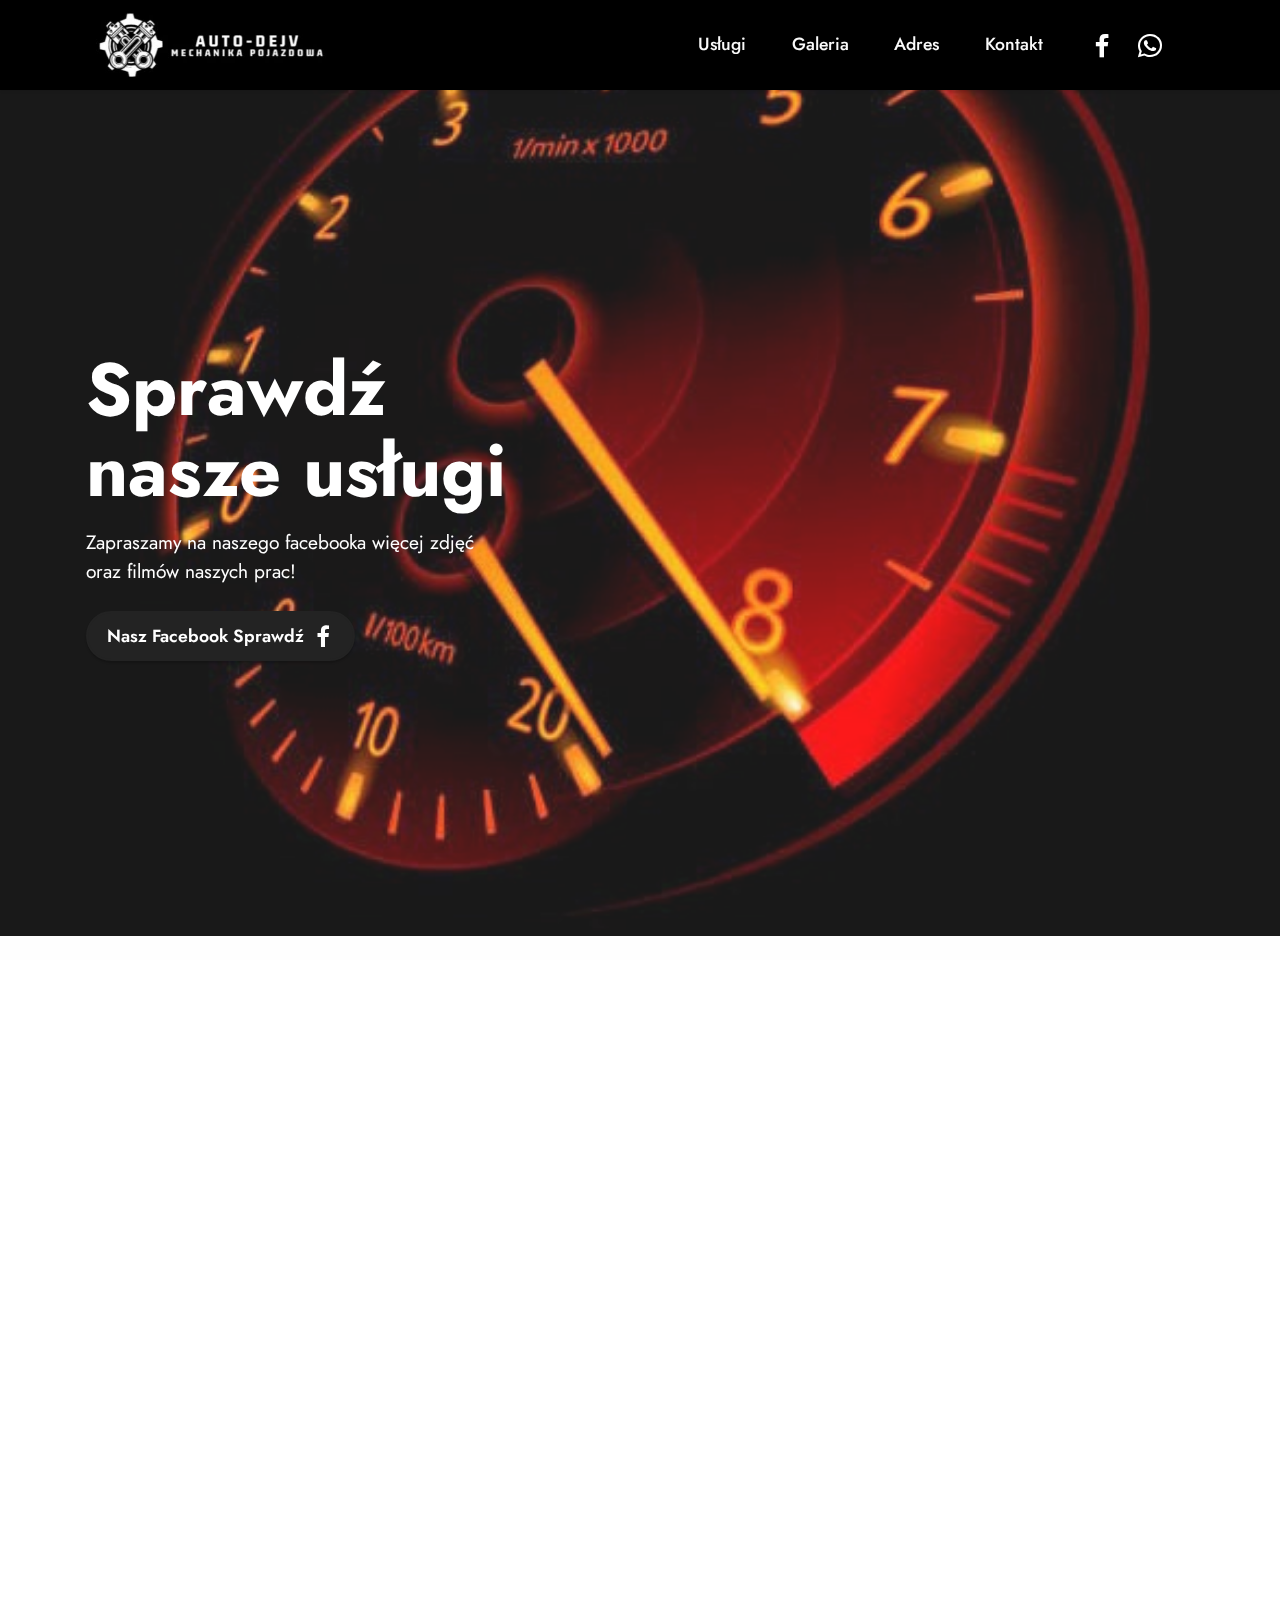
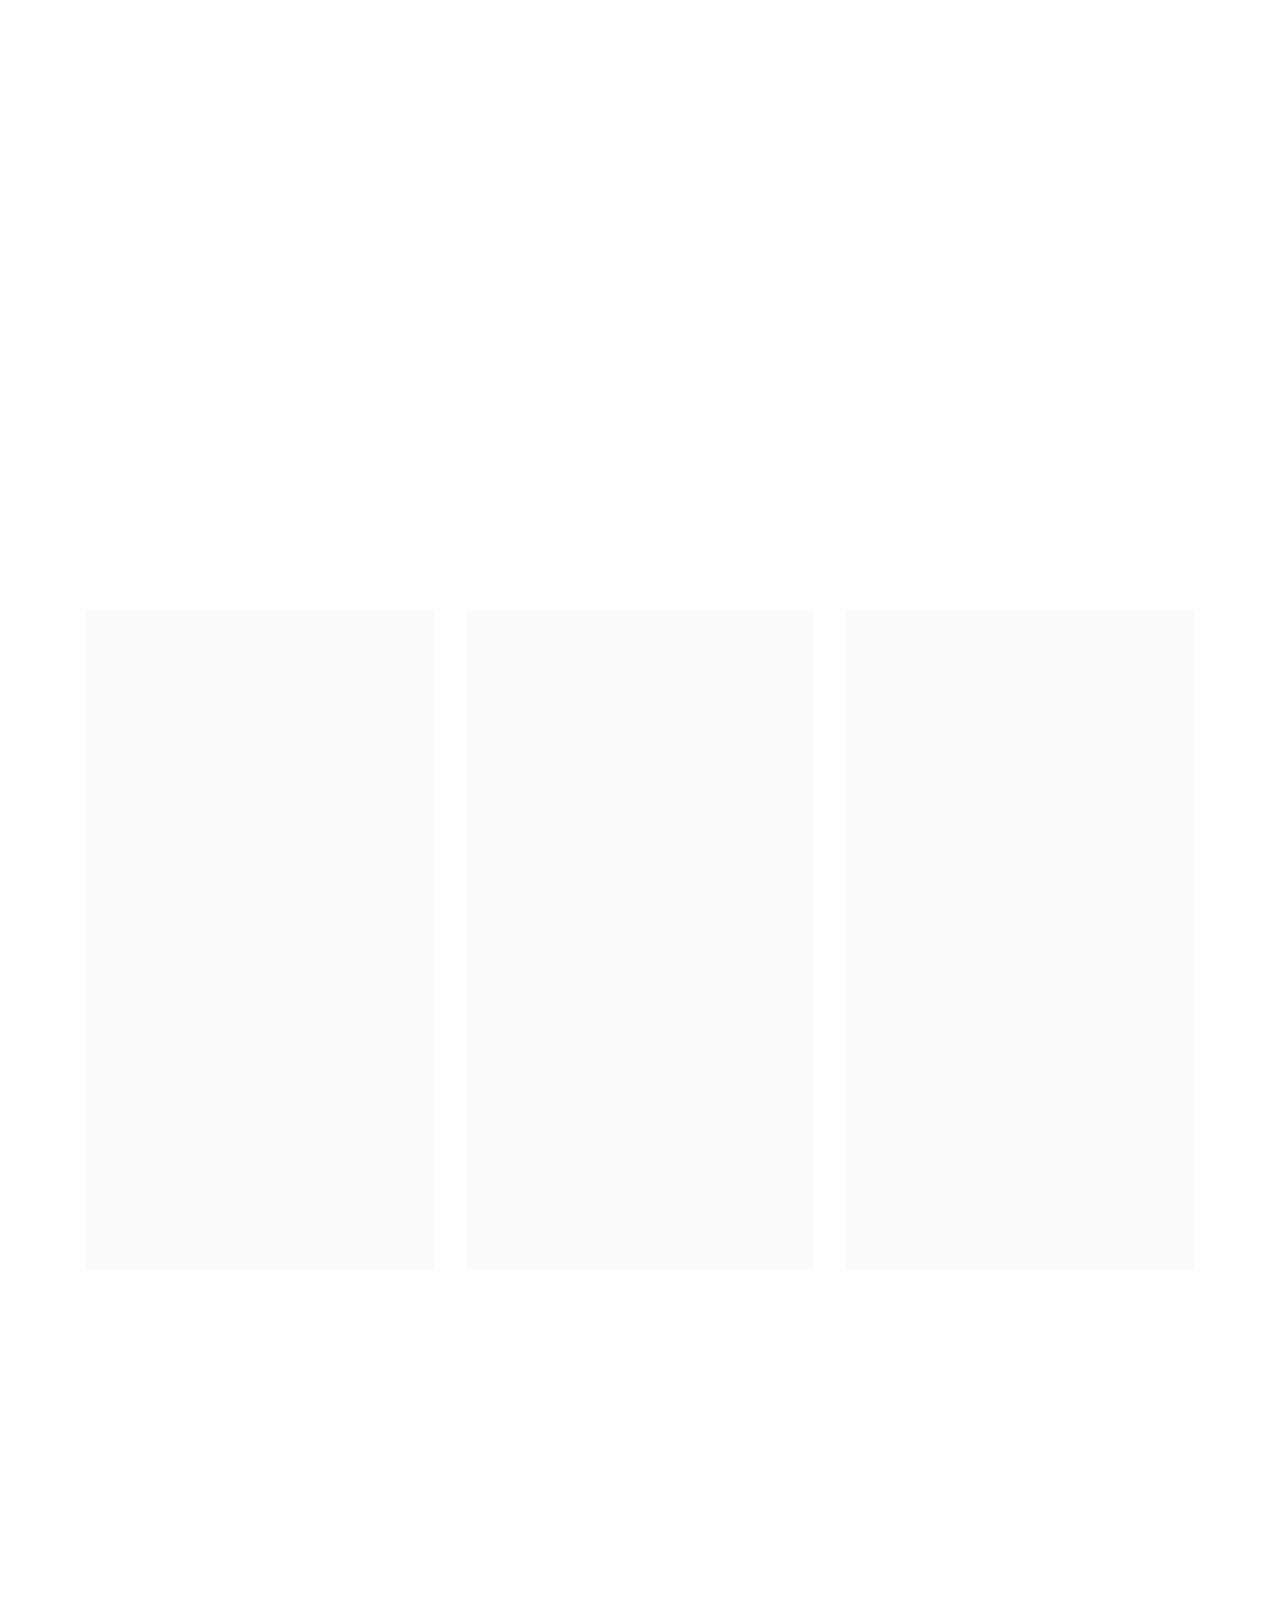
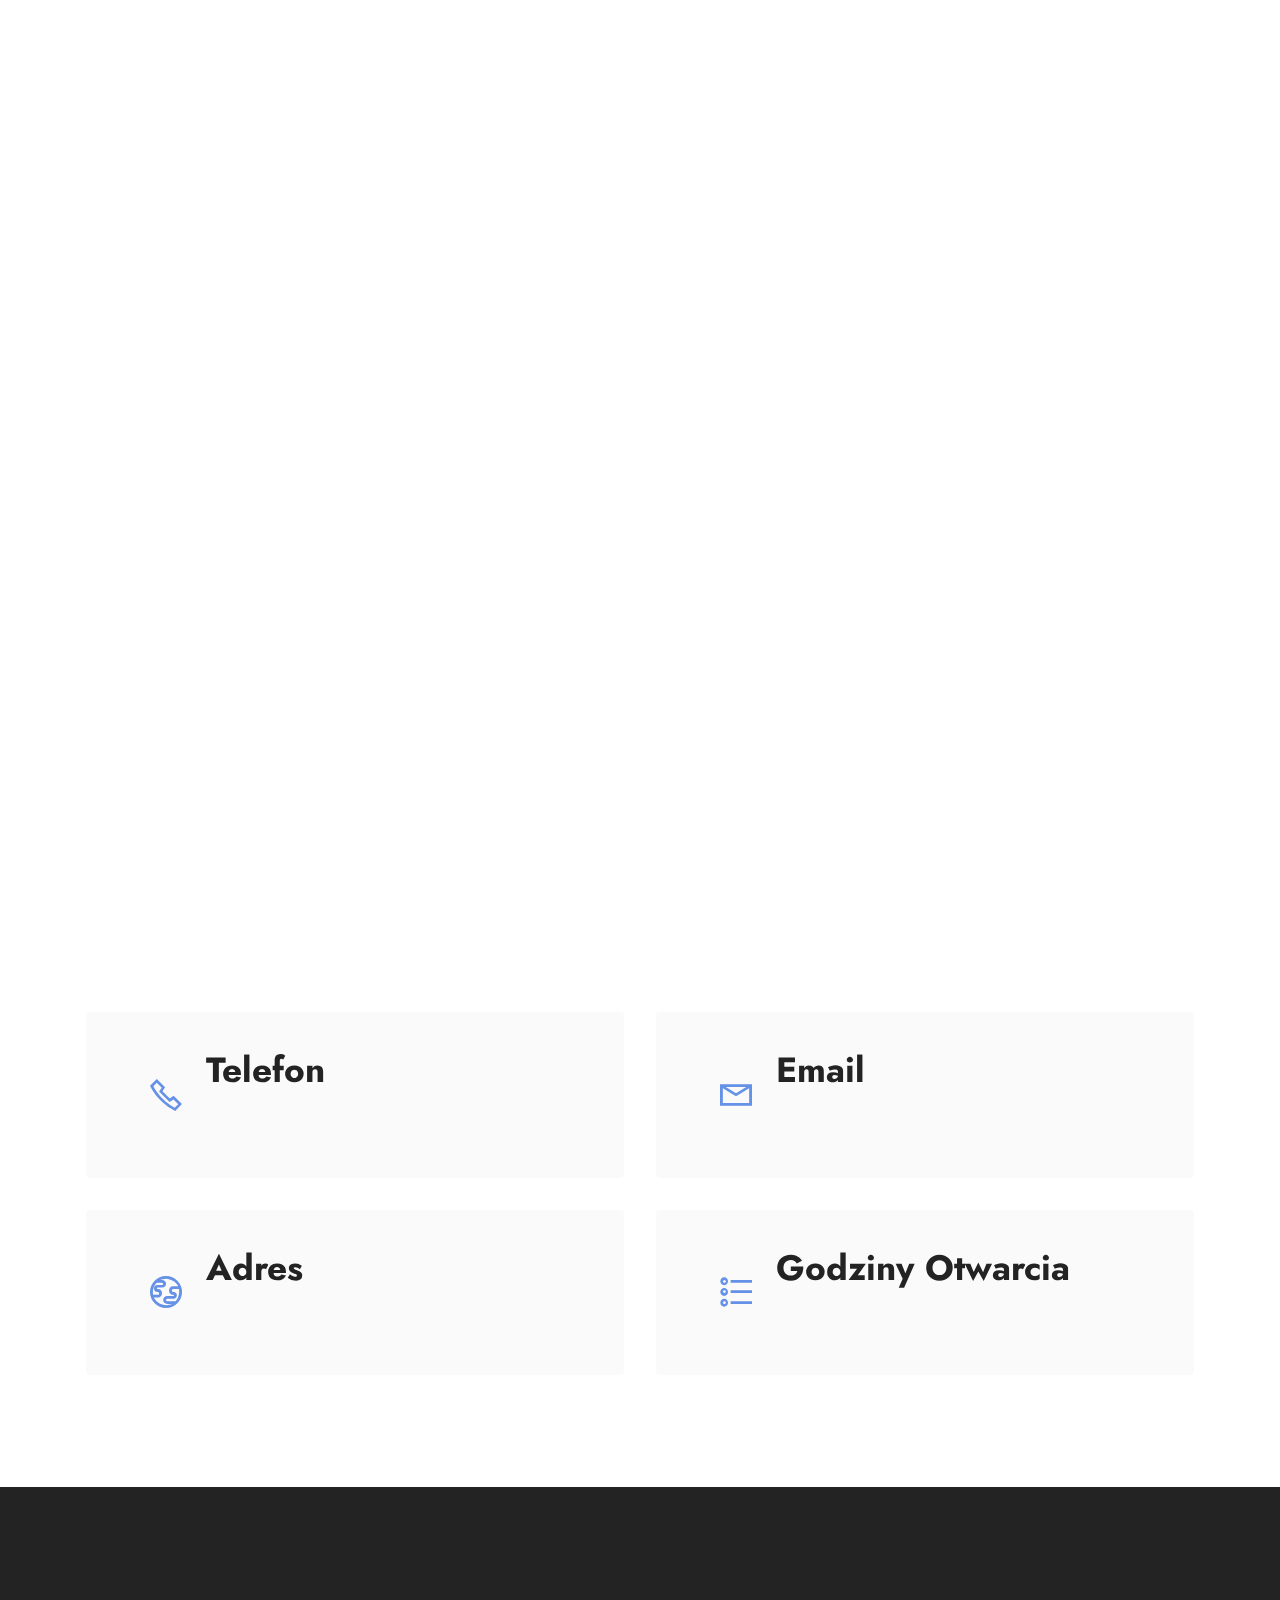
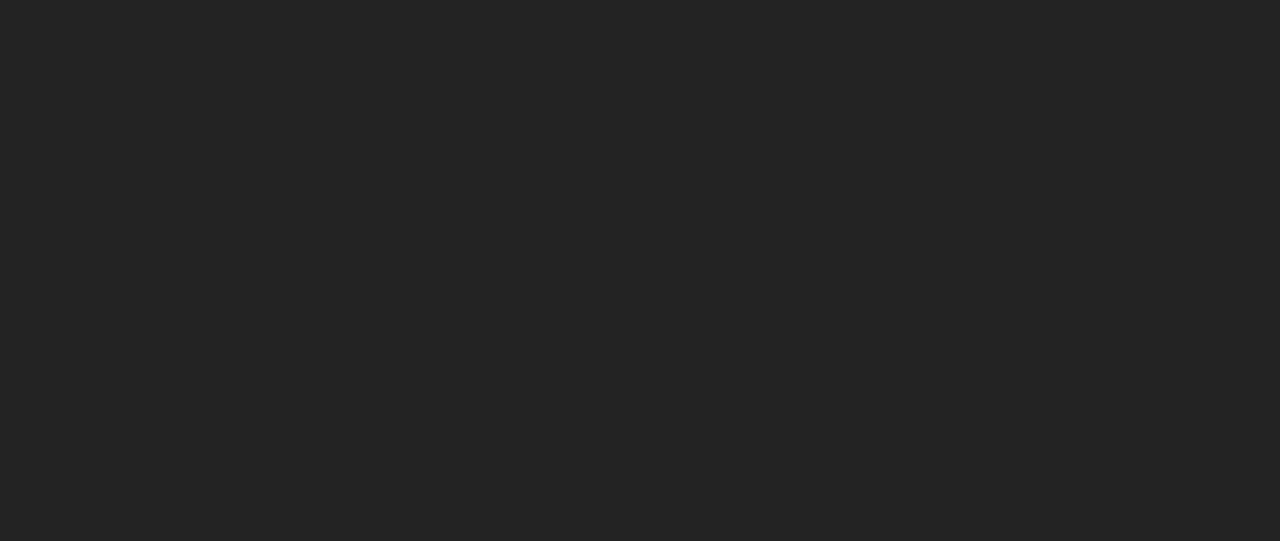
<file: index.html>
<!DOCTYPE html>
<html  >
<head>
  <!-- Site made with Mobirise Website Builder v5.7.8, https://mobirise.com -->
  <meta charset="UTF-8">
  <meta http-equiv="X-UA-Compatible" content="IE=edge">
  <meta name="generator" content="Mobirise v5.7.8, mobirise.com">
  <meta name="twitter:card" content="summary_large_image"/>
  <meta name="twitter:image:src" content="assets/images/index-meta.jpg">
  <meta property="og:image" content="assets/images/index-meta.jpg">
  <meta name="twitter:title" content="AUTO-DEJV">
  <meta name="viewport" content="width=device-width, initial-scale=1, minimum-scale=1">
  <link rel="shortcut icon" href="assets/images/logo2-113x113.png" type="image/x-icon">
  <meta name="description" content="">
  
  
  <title>AUTO-DEJV</title>
  <link rel="stylesheet" href="assets/web/assets/mobirise-icons2/mobirise2.css">
  <link rel="stylesheet" href="assets/bootstrap/css/bootstrap.min.css">
  <link rel="stylesheet" href="assets/bootstrap/css/bootstrap-grid.min.css">
  <link rel="stylesheet" href="assets/bootstrap/css/bootstrap-reboot.min.css">
  <link rel="stylesheet" href="assets/parallax/jarallax.css">
  <link rel="stylesheet" href="assets/animatecss/animate.css">
  <link rel="stylesheet" href="assets/dropdown/css/style.css">
  <link rel="stylesheet" href="assets/socicon/css/styles.css">
  <link rel="stylesheet" href="assets/theme/css/style.css">
  <link rel="preload" href="https://fonts.googleapis.com/css?family=Jost:100,200,300,400,500,600,700,800,900,100i,200i,300i,400i,500i,600i,700i,800i,900i&display=swap" as="style" onload="this.onload=null;this.rel='stylesheet'">
  <noscript><link rel="stylesheet" href="https://fonts.googleapis.com/css?family=Jost:100,200,300,400,500,600,700,800,900,100i,200i,300i,400i,500i,600i,700i,800i,900i&display=swap"></noscript>
  <link rel="preload" as="style" href="assets/mobirise/css/mbr-additional.css"><link rel="stylesheet" href="assets/mobirise/css/mbr-additional.css" type="text/css">

  
  
  
</head>
<body>
  
  <section data-bs-version="5.1" class="menu menu2 cid-tsOUuTFX2x" once="menu" id="menu2-11">
    
    <nav class="navbar navbar-dropdown navbar-fixed-top navbar-expand-lg">
        <div class="container">
            <div class="navbar-brand">
                <span class="navbar-logo">
                    <a href="home.html#top">
                        <img src="assets/images/logo1-413x114.jpg" alt="" style="height: 4.3rem;">
                    </a>
                </span>
                
            </div>
            <button class="navbar-toggler" type="button" data-toggle="collapse" data-bs-toggle="collapse" data-target="#navbarSupportedContent" data-bs-target="#navbarSupportedContent" aria-controls="navbarNavAltMarkup" aria-expanded="false" aria-label="Toggle navigation">
                <div class="hamburger">
                    <span></span>
                    <span></span>
                    <span></span>
                    <span></span>
                </div>
            </button>
            <div class="collapse navbar-collapse" id="navbarSupportedContent">
                <ul class="navbar-nav nav-dropdown nav-right" data-app-modern-menu="true"><li class="nav-item"><a class="nav-link link text-white text-primary display-4" href="home.html#features3-12">Usługi</a></li><li class="nav-item"><a class="nav-link link text-white text-primary display-4" href="Galeria.html#gallery2-1n">Galeria</a></li>
                    <li class="nav-item"><a class="nav-link link text-white text-primary display-4" href="index.html#footer6-1m">Adres</a></li>
                    <li class="nav-item"><a class="nav-link link text-white text-primary display-4" href="index.html#contacts2-q">Kontakt</a>
                    </li></ul>
                <div class="icons-menu">
                    <a class="iconfont-wrapper" href="https://www.facebook.com/search/top?q=auto-dejv%20chiptunning%20elektronika%20mechanika%20pojazdowa" target="_blank">
                        <span class="p-2 mbr-iconfont socicon-facebook socicon"></span>
                    </a>
                    <a class="iconfont-wrapper" href="https://wa.me/48604745048">
                        <span class="p-2 mbr-iconfont socicon-whatsapp socicon"></span>
                    </a>
                    
                    
                </div>
                
            </div>
        </div>
    </nav>
</section>

<section data-bs-version="5.1" class="header1 cid-tsOKmFIrLL mbr-fullscreen mbr-parallax-background" id="header1-l">

    

    
    <div class="mbr-overlay" style="opacity: 0.1; background-color: rgb(250, 250, 250);"></div>

    <div class="container">
        <div class="row">
            <div class="col-12 col-lg-5">
                <h1 class="mbr-section-title mbr-fonts-style mb-3 display-1"><strong>Sprawdź nasze usługi</strong></h1>
                
                <p class="mbr-text mbr-fonts-style display-7">Zapraszamy na naszego facebooka więcej zdjęć&nbsp;<br>oraz filmów naszych prac!&nbsp;</p>
                <div class="mbr-section-btn mt-3"><a class="btn btn-black display-4" href="https://www.facebook.com/Auto-Dejv-Chiptunning-Elektronika-Mechanika-Pojazdowa-103946692424214"><span class="socicon socicon-facebook mbr-iconfont mbr-iconfont-btn"></span>Nasz Facebook Sprawdź</a></div>
            </div>
        </div>
    </div>
</section>

<section data-bs-version="5.1" class="content4 cid-ttA6WfFe1s" id="content4-1p">
    

    
    
    <div class="container">
        <div class="row justify-content-center">
            <div class="title col-md-12 col-lg-10">
                <h3 class="mbr-section-title mbr-fonts-style align-center mb-4 display-2">
                    <strong>Aktualności</strong></h3>
                <h4 class="mbr-section-subtitle align-center mbr-fonts-style mb-4 display-5">Drodzy klienci zapraszamy was na zwiększenie mocy oraz pomiar mocy na hamowni stacjonarnej.
<div>&nbsp;Oferujemy także usługę Ekotuningu polegającą na zmniejszeniu spalania. Możemy zmniejszyć dawkowanie mocznika adblue, wyłączenia sond NOX. Oferujemy usługę w samochodach osobowych, ciężarowych, busach, maszynach rolniczych.
</div><div>Zajmujemy się też obsługą DPF, EGR, naprawą sterowników, liczników, skorygowaniem licznika po wymianie, sterownikami AirBag, kody do radia, wyciągniecie pinu pojazdu, dopisywanie komponentów, kodowanie oraz polskie menu w samochodach bmw, diagnostyka komputerową, elektronika pojazdowa. 
</div><div>Masz pytania skontaktuj sie z nami!
</div><div><br></div></h4>
                
            </div>
        </div>
    </div>
</section>

<section data-bs-version="5.1" class="features3 cid-tsP1mXvmS0" id="features3-12">
    
    
    <div class="container">
        <div class="mbr-section-head">
            <h4 class="mbr-section-title mbr-fonts-style align-center mb-0 display-2"><strong>Usługi</strong></h4>
            <h5 class="mbr-section-subtitle mbr-fonts-style align-center mb-0 mt-2 display-5"></h5>
        </div>
        <div class="row mt-4">
            <div class="item features-image сol-12 col-md-6 col-lg-4 active">
                <div class="item-wrapper">
                    <div class="item-img">
                        <img src="assets/images/attachment-117114454-500x437.png" alt="Mobirise Website Builder" data-slide-to="0" data-bs-slide-to="0">
                    </div>
                    <div class="item-content">
                        <h5 class="item-title mbr-fonts-style display-7"><strong>CHIP TUNNING</strong></h5>
                        
                        <p class="mbr-text mbr-fonts-style mt-3 display-7">Zwiekszanie mocy:<br>-Osobowe&nbsp;<br>-Bus&nbsp;<br>-Ciężarowe<br>Obsługa DPF/FAP/EGR/SCR<br>Pomiar mocy na hamowni<br>Wyłaczenie błędów DTC<br>Klonowanie sterowników</p>
                    </div>
                    
                </div>
            </div><div class="item features-image сol-12 col-md-6 col-lg-4">
                <div class="item-wrapper">
                    <div class="item-img">
                        <img src="assets/images/kompdiagnostyka-499x434.png" alt="Mobirise Website Builder" data-slide-to="1" data-bs-slide-to="1">
                    </div>
                    <div class="item-content">
                        <h5 class="item-title mbr-fonts-style display-7"><strong>DIAGNOSTYKA</strong></h5>
                        
                        <p class="mbr-text mbr-fonts-style mt-3 display-7">Diagnostyka komputerowa<br>Diagnostyka zawieszenia<br>Diagnostyka układu hamulcowego<br>Diagnostyka układu napędowego</p>
                    </div>
                    
                </div>
            </div><div class="item features-image сol-12 col-md-6 col-lg-4">
                <div class="item-wrapper">
                    <div class="item-img">
                        <img src="assets/images/pngegg-579x499.png" alt="Mobirise Website Builder" data-slide-to="1" data-bs-slide-to="1">
                    </div>
                    <div class="item-content">
                        <h5 class="item-title mbr-fonts-style display-7"><strong>MECHANIKA POJAZDOWA</strong></h5>
                        
                        <p class="mbr-text mbr-fonts-style mt-3 display-7">Silnika
<br>Układu napędowego
<br>Układu wydechowego
<br>Układu kierowniczego
<br>Zawieszenia pojazdu
<br>Układu hamulcowego
<br>Układu chłodzenia
<br>Układu wspomagania</p>
                    </div>
                    
                </div>
            </div>
            
            
        </div>
    </div>
</section>

<section data-bs-version="5.1" class="video1 cid-tsONHVaZXf" id="video1-s">
    
    
    <div class="align-center container">
        <div class="mbr-section-head">
            <h4 class="mbr-section-title mbr-fonts-style mb-0 display-2">
                <strong>Nasza Praca</strong></h4>
            
        </div>
        <div class="row justify-content-center mt-4">
            <div class="col-12 col-lg-10">
                <div class="box">
                    <div class="mbr-media show-modal align-center" data-modal=".modalWindow">
                        <img src="assets/images/auuuu-725x611.png" alt="Mobirise Website Builder">
                        <div class="icon-wrap">
                            <a href="https://www.facebook.com/Auto-Dejv-Chiptunning-Elektronika-Mechanika-Pojazdowa-103946692424214/videos/2155077861682528"><span class="mbr-iconfont socicon-youtube socicon"></span></a>
                        </div>
                    </div>
                </div>
            </div>
        </div>
    </div>
    <div>
        <div class="modalWindow" style="display: none;">
            <div class="modalWindow-container">
                <div class="modalWindow-video-container">
                    <div class="modalWindow-video">
                        <iframe width="100%" height="100%" frameborder="0" allowfullscreen="1" data-src="https://www.youtube.com/watch?v=VA8PzkQa8d8"></iframe>
                    </div>
                    <a class="close" role="button" data-dismiss="modal" data-bs-dismiss="modal">
                        <span aria-hidden="true" class="mbr-iconfont mobi-mbri-close mobi-mbri closeModal"></span>
                        <span class="sr-only visually-hidden">Close</span>
                    </a>
                </div>
            </div>
        </div>
    </div>
</section>

<section data-bs-version="5.1" class="contacts2 cid-tsOLrr9Oeq" id="contacts2-q">
    <!---->
    

    
    
    <div class="container">
        <div class="mbr-section-head">
            <h3 class="mbr-section-title mbr-fonts-style align-center mb-0 display-2">
                <strong>Kontakt</strong></h3>
            
        </div>
        <div class="row justify-content-center mt-4">
            <div class="card col-12 col-md-6">
                <div class="card-wrapper">
                    <div class="image-wrapper">
                        <span class="mbr-iconfont mobi-mbri-phone mobi-mbri"></span>
                    </div>
                    <div class="text-wrapper">
                        <h6 class="card-title mbr-fonts-style mb-1 display-5">
                            <strong>Telefon</strong></h6>
                        <p class="mbr-text mbr-fonts-style display-7">+48 604 745 048</p>
                    </div>
                </div>
            </div>
            <div class="card col-12 col-md-6">
                <div class="card-wrapper">
                    <div class="image-wrapper">
                        <span class="mbr-iconfont mobi-mbri-letter mobi-mbri"></span>
                    </div>
                    <div class="text-wrapper">
                        <h6 class="card-title mbr-fonts-style mb-1 display-5">
                            <strong>Email</strong>
                        </h6>
                        <p class="mbr-text mbr-fonts-style display-7">micjusz@gmail.com</p>
                    </div>
                </div>
            </div>
            <div class="card col-12 col-md-6">
                <div class="card-wrapper">
                    <div class="image-wrapper">
                        <span class="mbr-iconfont mobi-mbri-globe mobi-mbri"></span>
                    </div>
                    <div class="text-wrapper">
                        <h6 class="card-title mbr-fonts-style mb-1 display-5">
                            <strong>Adres</strong></h6>
                        <p class="mbr-text mbr-fonts-style display-7">
                            Szembruk 105/1 86-318 Rogóźno</p>
                    </div>
                </div>
            </div>
            <div class="card col-12 col-md-6">
                <div class="card-wrapper">
                    <div class="image-wrapper">
                        <span class="mbr-iconfont mobi-mbri-bulleted-list mobi-mbri"></span>
                    </div>
                    <div class="text-wrapper">
                        <h6 class="card-title mbr-fonts-style mb-1 display-5">
                            <strong>Godziny Otwarcia</strong></h6>
                        <p class="mbr-text mbr-fonts-style display-7">
                            8.00-18.00</p>
                    </div>
                </div>
            </div>
        </div>
    </div>
</section>

<section data-bs-version="5.1" class="footer6 cid-tsPA2nZJux" once="footers" id="footer6-1m">

    

    

    <div class="container">
        <div class="row content mbr-white">
            <div class="col-12 col-md-3 mbr-fonts-style display-7">
                <h5 class="mbr-section-subtitle mbr-fonts-style mb-2 display-7">
                    <strong>Address</strong>
                </h5>
                <p class="mbr-text mbr-fonts-style display-7">Szembruk 105/1<br>86-318 Rogóźno</p> <br>
                <h5 class="mbr-section-subtitle mbr-fonts-style mb-2 mt-4 display-7">
                    <strong>Godziny otwarcia</strong></h5>
                <p class="mbr-text mbr-fonts-style mb-4 display-7">pon-pt: 8:00-18:00<br>sob.: 8:00-14:00</p>
            </div>
            <div class="col-12 col-md-3 mbr-fonts-style display-7">
                <h5 class="mbr-section-subtitle mbr-fonts-style mb-2 display-7">
                    <strong>Kontakt</strong></h5>
                <ul class="list mbr-fonts-style mb-4 display-4">
                    <li class="mbr-text item-wrap">Telefon: +48 604 745 048</li>
                    <li class="mbr-text item-wrap">E-mail: micjusz@gmail.com</li>
                </ul>
                <h5 class="mbr-section-subtitle mbr-fonts-style mb-2 mt-5 display-7"></h5>
                <p class="mbr-text mbr-fonts-style mb-4 display-7"></p>
            </div>
            <div class="col-12 col-md-6">
                <div class="google-map"><iframe frameborder="0" style="border:0" src="https://www.google.com/maps/embed/v1/place?key=AIzaSyDk89J4FSunMF33ruMVWJaJht_Ro0kvoXs&amp;q=Auto-Dejv Dawid Mickiewicz" allowfullscreen=""></iframe></div>
            </div>
            <div class="col-md-6">
                <div class="social-list align-left">
                    <div class="soc-item">
                        <a href="https://www.facebook.com/Auto-Dejv-Chiptunning-Elektronika-Mechanika-Pojazdowa-103946692424214" target="_blank">
                            <span class="mbr-iconfont mbr-iconfont-social socicon-facebook socicon"></span>
                        </a>
                    </div>
                    
                    
                    
                    
                    
                </div>
            </div>
        </div>
        <div class="footer-lower">
            <div class="media-container-row">
                <div class="col-sm-12">
                    <hr>
                </div>
            </div>
            <div class="col-sm-12 copyright pl-0">
                <p class="mbr-text mbr-fonts-style mbr-white display-7">
                    © Strona stworzona przez Julian Chojnacki</p>
            </div>
        </div>
    </div>
</section><section id="hide-footer" class="display-7" style="padding: 0;align-items: center;justify-content: center;flex-wrap: wrap;    align-content: center;display: flex;position: relative;height: 4rem;"><a href="https://mobiri.se/2932609" style="flex: 1 1;height: 4rem;position: absolute;width: 100%;z-index: 1;"><img alt="" style="height: 4rem;" src="[data-uri]"></a><p style="margin: 0;text-align: center;" class="display-7">Made with &#8204;</p><a style="z-index:1" href="https://mobirise.com/drag-drop-website-builder.html">Drag & Drop Website Builder</a></section><script src="assets/bootstrap/js/bootstrap.bundle.min.js"></script>  <script src="assets/parallax/jarallax.js"></script>  <script src="assets/smoothscroll/smooth-scroll.js"></script>  <script src="assets/ytplayer/index.js"></script>  <script src="assets/dropdown/js/navbar-dropdown.js"></script>  <script src="assets/playervimeo/vimeo_player.js"></script>  <script src="assets/theme/js/script.js"></script>  
  
  
 <div id="scrollToTop" class="scrollToTop mbr-arrow-up"><a style="text-align: center;"><i class="mbr-arrow-up-icon mbr-arrow-up-icon-cm cm-icon cm-icon-smallarrow-up"></i></a></div>
    <input name="animation" type="hidden">
    <style>
#hide-footer{display: none !important;}
</style>
  </body>
</html>
</file>
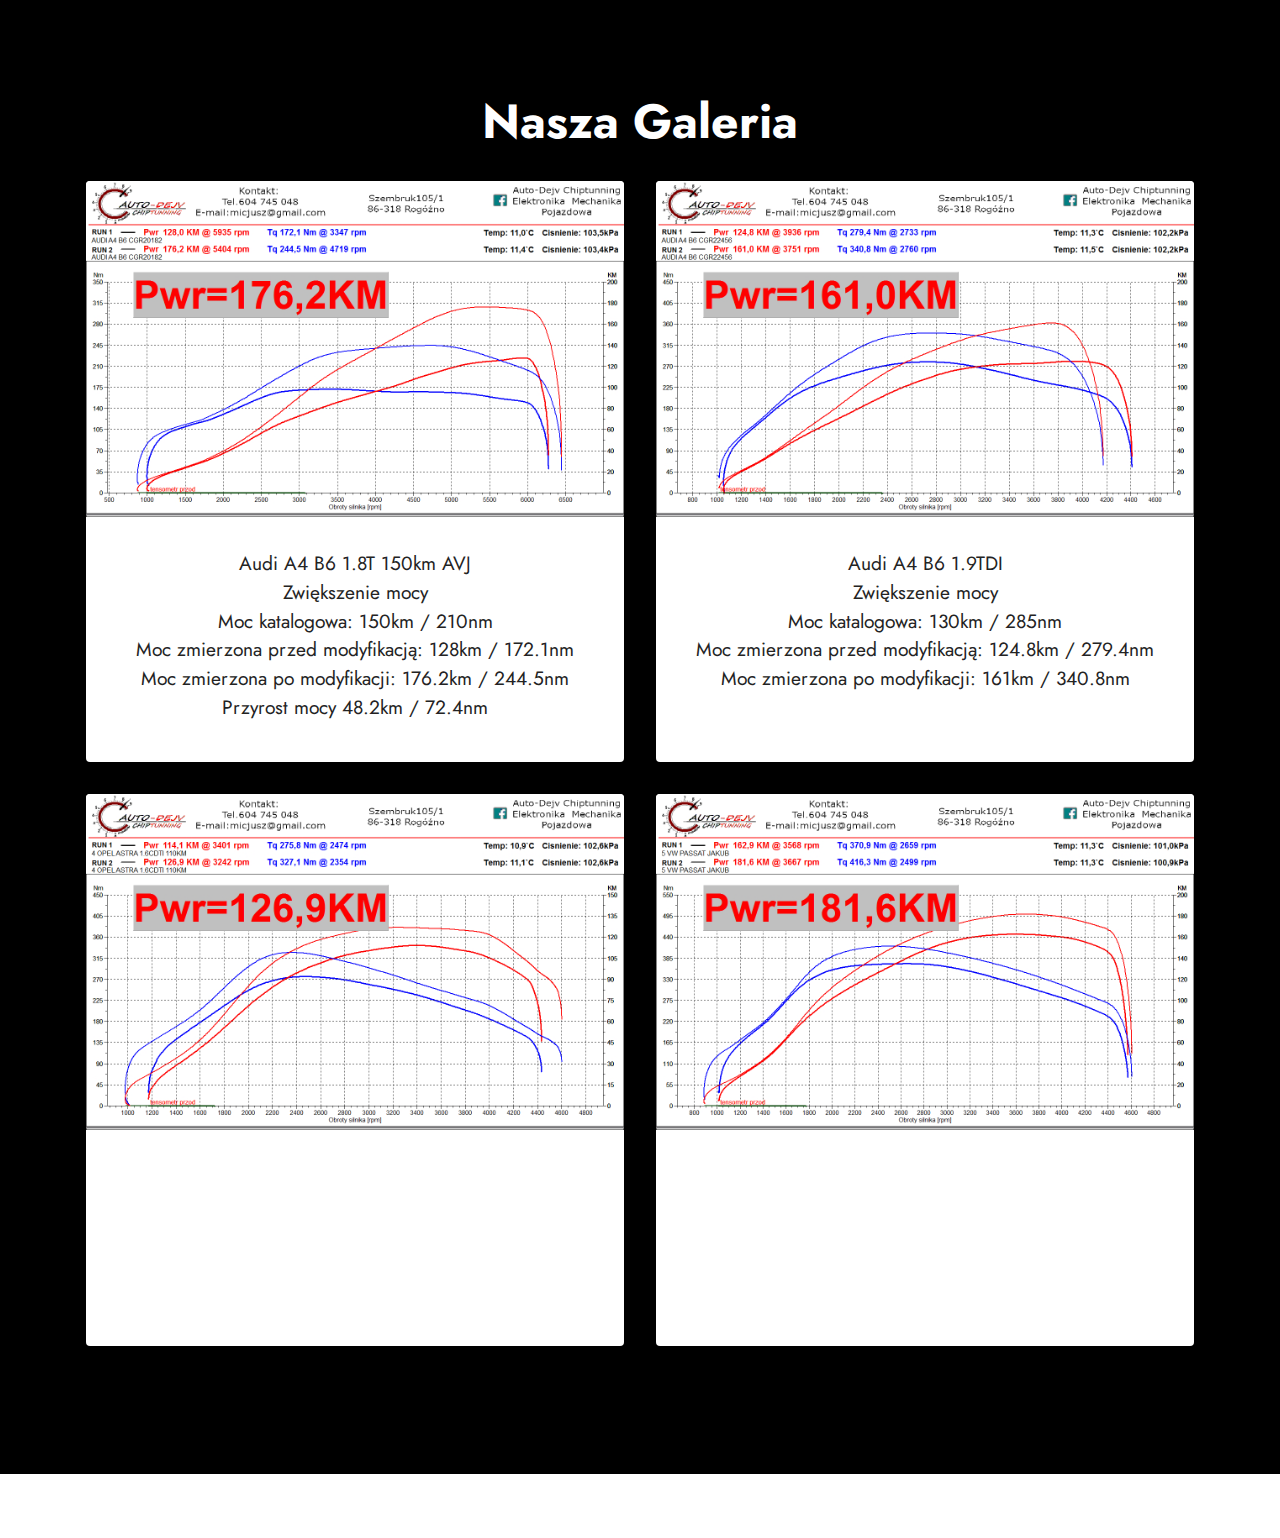
<file: Galeria.html>
<!DOCTYPE html>
<html  >
<head>
  <!-- Site made with Mobirise Website Builder v5.7.8, https://mobirise.com -->
  <meta charset="UTF-8">
  <meta http-equiv="X-UA-Compatible" content="IE=edge">
  <meta name="generator" content="Mobirise v5.7.8, mobirise.com">
  <meta name="viewport" content="width=device-width, initial-scale=1, minimum-scale=1">
  <link rel="shortcut icon" href="assets/images/logo2-113x113.png" type="image/x-icon">
  <meta name="description" content="">
  
  
  <title>Galeria</title>
  <link rel="stylesheet" href="assets/bootstrap/css/bootstrap.min.css">
  <link rel="stylesheet" href="assets/bootstrap/css/bootstrap-grid.min.css">
  <link rel="stylesheet" href="assets/bootstrap/css/bootstrap-reboot.min.css">
  <link rel="stylesheet" href="assets/animatecss/animate.css">
  <link rel="stylesheet" href="assets/theme/css/style.css">
  <link rel="preload" href="https://fonts.googleapis.com/css?family=Jost:100,200,300,400,500,600,700,800,900,100i,200i,300i,400i,500i,600i,700i,800i,900i&display=swap" as="style" onload="this.onload=null;this.rel='stylesheet'">
  <noscript><link rel="stylesheet" href="https://fonts.googleapis.com/css?family=Jost:100,200,300,400,500,600,700,800,900,100i,200i,300i,400i,500i,600i,700i,800i,900i&display=swap"></noscript>
  <link rel="preload" as="style" href="assets/mobirise/css/mbr-additional.css"><link rel="stylesheet" href="assets/mobirise/css/mbr-additional.css" type="text/css">

  
  
  
</head>
<body>
  
  <section data-bs-version="5.1" class="gallery2 cid-tsQpjlClb7" id="gallery2-1n">
    
    
    <div class="container">
        <div class="mbr-section-head">
            <h4 class="mbr-section-title mbr-fonts-style align-center mb-0 display-2"><strong>Nasza Galeria</strong></h4>
            
        </div>
        <div class="row mt-4">
            <div class="item features-image сol-12 col-md-6 col-lg-6">
                <div class="item-wrapper">
                    <div class="item-img">
                        <img src="assets/images/315097996-138207428998140-3996588045355741692-n-1-1076x673.jpg" alt="Mobirise Website Builder">
                    </div>
                    <div class="item-content">
                        <h5 class="item-title mbr-fonts-style display-7">Audi A4 B6 1.8T 150km AVJ
<div>Zwiększenie mocy</div><div>Moc katalogowa: 150km / 210nm
</div><div>Moc zmierzona przed modyfikacją: 128km / 172.1nm
</div><div>Moc zmierzona po modyfikacji: 176.2km / 244.5nm
</div><div>Przyrost mocy 48.2km / 72.4nm</div></h5>
                        
                        
                    </div>
                    
                </div>
            </div>
            <div class="item features-image сol-12 col-md-6 col-lg-6">
                <div class="item-wrapper">
                    <div class="item-img">
                        <img src="assets/images/312795090-135342695951280-5869072577586856706-n-1076x673.jpg" alt="Mobirise Website Builder">
                    </div>
                    <div class="item-content">
                        <h5 class="item-title mbr-fonts-style display-7">Audi A4 B6 1.9TDI
<div>Zwiększenie mocy</div><div>Moc katalogowa: 130km / 285nm
</div><div>Moc zmierzona przed modyfikacją: 124.8km / 279.4nm
</div><div>Moc zmierzona po modyfikacji: 161km / 340.8nm</div></h5>
                        
                        
                    </div>
                    
                </div>
            </div>
            <div class="item features-image сol-12 col-md-6 col-lg-6">
                <div class="item-wrapper">
                    <div class="item-img">
                        <img src="assets/images/astra-1076x673.jpg" alt="Mobirise Website Builder">
                    </div>
                    <div class="item-content">
                        <h5 class="item-title mbr-fonts-style display-7">Opel Astra K 1.6CDTI 110km
<div>Zwiększenie mocy</div><div>Moc katalogowa: 110km / 300nm
</div><div>Moc zmierzona przed modyfikacją: 114.1km / 275nm
</div><div>Moc zmierzona po modyfikacji: 126.8km / 327nm</div></h5>
                        
                        
                    </div>
                    
                </div>
            </div>
            <div class="item features-image сol-12 col-md-6 col-lg-6">
                <div class="item-wrapper">
                    <div class="item-img">
                        <img src="assets/images/pasat-1076x673.jpg" alt="Mobirise Website Builder" title="">
                    </div>
                    <div class="item-content">
                        <h5 class="item-title mbr-fonts-style display-7">VW Passat B8 2.0TDI CRLB
<div>Zwiększenie mocy</div><div>Moc katalogowa: 150km / 340nm
</div><div>Moc zmierzona przed modyfikacją: 162.9km / 370.9nm
</div><div>Moc zmierzona po modyfikacji: 181.6km / 416.3nm</div></h5>
                        
                        
                    </div>
                    
                </div>
            </div>
        </div>
    </div>
</section><section class="display-7" style="padding: 0;align-items: center;justify-content: center;flex-wrap: wrap;    align-content: center;display: flex;position: relative;height: 4rem;"><a href="https://mobiri.se/2932609" style="flex: 1 1;height: 4rem;position: absolute;width: 100%;z-index: 1;"><img alt="" style="height: 4rem;" src="[data-uri]"></a><p style="margin: 0;text-align: center;" class="display-7">Built with &#8204;</p><a style="z-index:1" href="https://mobirise.com/builder/landing-page-builder.html">Landing Page Builder</a></section><script src="assets/bootstrap/js/bootstrap.bundle.min.js"></script>  <script src="assets/smoothscroll/smooth-scroll.js"></script>  <script src="assets/ytplayer/index.js"></script>  <script src="assets/theme/js/script.js"></script>  
  
  
 <div id="scrollToTop" class="scrollToTop mbr-arrow-up"><a style="text-align: center;"><i class="mbr-arrow-up-icon mbr-arrow-up-icon-cm cm-icon cm-icon-smallarrow-up"></i></a></div>
    <input name="animation" type="hidden">
  </body>
    <style>
#hide-footer{display: none !important;}
</style>
</html>
</file>
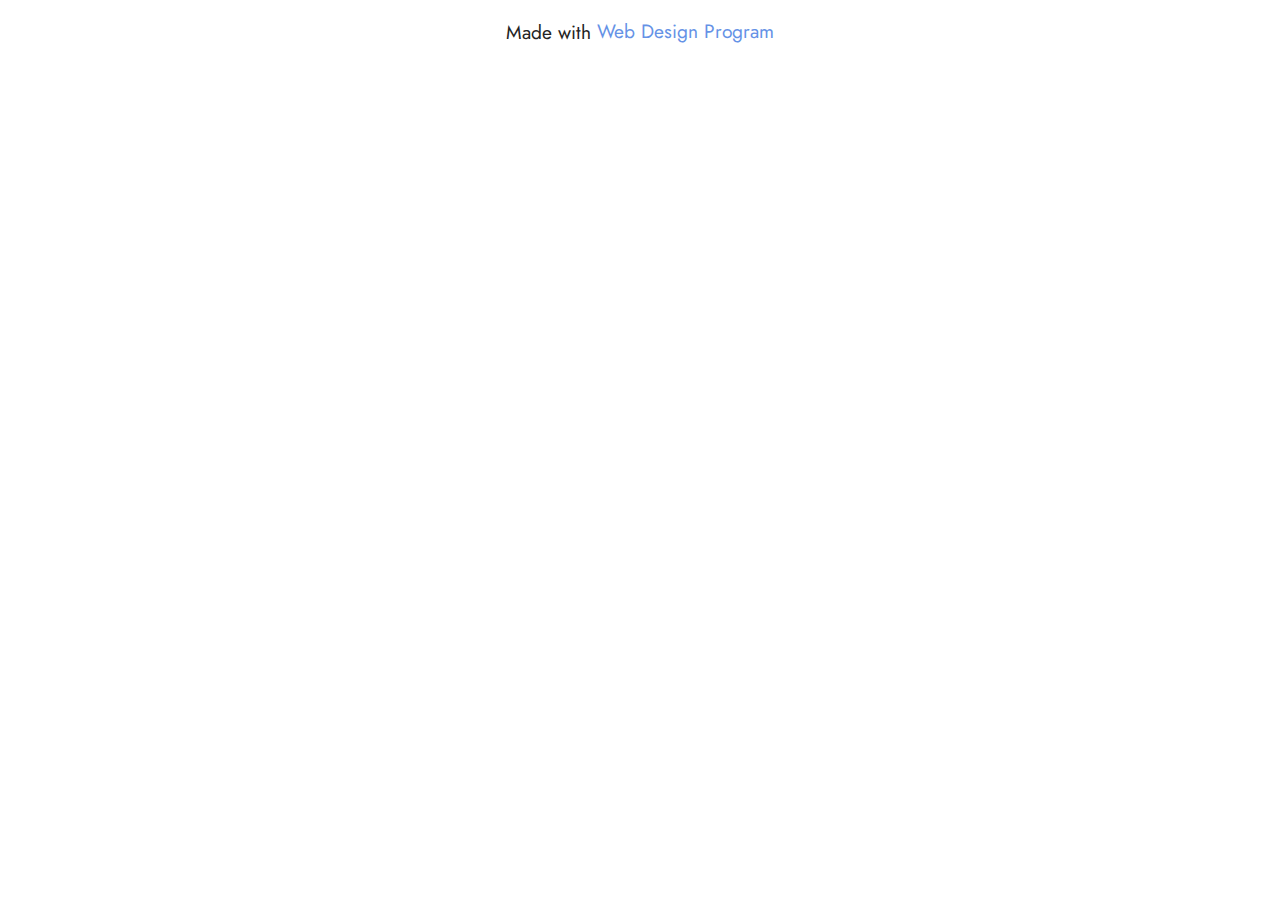
<file: homee.html>
<!DOCTYPE html>
<html  >
<head>
  <!-- Site made with Mobirise Website Builder v5.7.8, https://mobirise.com -->
  <meta charset="UTF-8">
  <meta http-equiv="X-UA-Compatible" content="IE=edge">
  <meta name="generator" content="Mobirise v5.7.8, mobirise.com">
  <meta name="viewport" content="width=device-width, initial-scale=1, minimum-scale=1">
  <link rel="shortcut icon" href="assets/images/logo2-113x113.png" type="image/x-icon">
  <meta name="description" content="">
  
  
  <title>autodejv</title>
  <link rel="stylesheet" href="assets/bootstrap/css/bootstrap.min.css">
  <link rel="stylesheet" href="assets/bootstrap/css/bootstrap-grid.min.css">
  <link rel="stylesheet" href="assets/bootstrap/css/bootstrap-reboot.min.css">
  <link rel="stylesheet" href="assets/animatecss/animate.css">
  <link rel="stylesheet" href="assets/theme/css/style.css">
  <link rel="preload" href="https://fonts.googleapis.com/css?family=Jost:100,200,300,400,500,600,700,800,900,100i,200i,300i,400i,500i,600i,700i,800i,900i&display=swap" as="style" onload="this.onload=null;this.rel='stylesheet'">
  <noscript><link rel="stylesheet" href="https://fonts.googleapis.com/css?family=Jost:100,200,300,400,500,600,700,800,900,100i,200i,300i,400i,500i,600i,700i,800i,900i&display=swap"></noscript>
  <link rel="preload" as="style" href="assets/mobirise/css/mbr-additional.css"><link rel="stylesheet" href="assets/mobirise/css/mbr-additional.css" type="text/css">

  
  
  
</head>
<body>
  
  <section class="display-7" style="padding: 0;align-items: center;justify-content: center;flex-wrap: wrap;    align-content: center;display: flex;position: relative;height: 4rem;"><a href="https://mobiri.se/2932609" style="flex: 1 1;height: 4rem;position: absolute;width: 100%;z-index: 1;"><img alt="" style="height: 4rem;" src="[data-uri]"></a><p style="margin: 0;text-align: center;" class="display-7">Made with &#8204;</p><a style="z-index:1" href="https://mobirise.com/builder/web-design-program.html">Web Design Program</a></section><script src="assets/bootstrap/js/bootstrap.bundle.min.js"></script>  <script src="assets/smoothscroll/smooth-scroll.js"></script>  <script src="assets/ytplayer/index.js"></script>  <script src="assets/theme/js/script.js"></script>  
  
  
 <div id="scrollToTop" class="scrollToTop mbr-arrow-up"><a style="text-align: center;"><i class="mbr-arrow-up-icon mbr-arrow-up-icon-cm cm-icon cm-icon-smallarrow-up"></i></a></div>
    <input name="animation" type="hidden">
  </body>
</html>
</file>
<file: assets/web/assets/mobirise-icons2/mobirise2.css>
@font-face {
  font-family: 'Moririse2';
  font-display: swap;
  src:  url('mobirise2.eot?f2bix4');
  src:  url('mobirise2.eot?f2bix4#iefix') format('embedded-opentype'),
    url('mobirise2.ttf?f2bix4') format('truetype'),
    url('mobirise2.woff?f2bix4') format('woff'),
    url('mobirise2.svg?f2bix4#mobirise2') format('svg');
  font-weight: normal;
  font-style: normal;
}

[class^="mobi-"], [class*=" mobi-"] {
  /* use !important to prevent issues with browser extensions that change fonts */
  font-family: 'Moririse2' !important;
  speak: none;
  font-style: normal;
  font-weight: normal;
  font-variant: normal;
  text-transform: none;
  line-height: 1;

  /* Better Font Rendering =========== */
  -webkit-font-smoothing: antialiased;
  -moz-osx-font-smoothing: grayscale;
}

.mobi-mbri-add-submenu:before {
  content: "\e900";
}
.mobi-mbri-alert:before {
  content: "\e901";
}
.mobi-mbri-align-center:before {
  content: "\e902";
}
.mobi-mbri-align-justify:before {
  content: "\e903";
}
.mobi-mbri-align-left:before {
  content: "\e904";
}
.mobi-mbri-align-right:before {
  content: "\e905";
}
.mobi-mbri-android:before {
  content: "\e906";
}
.mobi-mbri-apple:before {
  content: "\e907";
}
.mobi-mbri-arrow-down:before {
  content: "\e908";
}
.mobi-mbri-arrow-next:before {
  content: "\e909";
}
.mobi-mbri-arrow-prev:before {
  content: "\e90a";
}
.mobi-mbri-arrow-up:before {
  content: "\e90b";
}
.mobi-mbri-bold:before {
  content: "\e90c";
}
.mobi-mbri-bookmark:before {
  content: "\e90d";
}
.mobi-mbri-bootstrap:before {
  content: "\e90e";
}
.mobi-mbri-briefcase:before {
  content: "\e90f";
}
.mobi-mbri-browse:before {
  content: "\e910";
}
.mobi-mbri-bulleted-list:before {
  content: "\e911";
}
.mobi-mbri-calendar:before {
  content: "\e912";
}
.mobi-mbri-camera:before {
  content: "\e913";
}
.mobi-mbri-cart-add:before {
  content: "\e914";
}
.mobi-mbri-cart-full:before {
  content: "\e915";
}
.mobi-mbri-cash:before {
  content: "\e916";
}
.mobi-mbri-change-style:before {
  content: "\e917";
}
.mobi-mbri-chat:before {
  content: "\e918";
}
.mobi-mbri-clock:before {
  content: "\e919";
}
.mobi-mbri-close:before {
  content: "\e91a";
}
.mobi-mbri-cloud:before {
  content: "\e91b";
}
.mobi-mbri-code:before {
  content: "\e91c";
}
.mobi-mbri-contact-form:before {
  content: "\e91d";
}
.mobi-mbri-credit-card:before {
  content: "\e91e";
}
.mobi-mbri-cursor-click:before {
  content: "\e91f";
}
.mobi-mbri-cust-feedback:before {
  content: "\e920";
}
.mobi-mbri-database:before {
  content: "\e921";
}
.mobi-mbri-delivery:before {
  content: "\e922";
}
.mobi-mbri-desktop:before {
  content: "\e923";
}
.mobi-mbri-devices:before {
  content: "\e924";
}
.mobi-mbri-down:before {
  content: "\e925";
}
.mobi-mbri-download-2:before {
  content: "\e926";
}
.mobi-mbri-download:before {
  content: "\e927";
}
.mobi-mbri-drag-n-drop-2:before {
  content: "\e928";
}
.mobi-mbri-drag-n-drop:before {
  content: "\e929";
}
.mobi-mbri-edit-2:before {
  content: "\e92a";
}
.mobi-mbri-edit:before {
  content: "\e92b";
}
.mobi-mbri-error:before {
  content: "\e92c";
}
.mobi-mbri-extension:before {
  content: "\e92d";
}
.mobi-mbri-features:before {
  content: "\e92e";
}
.mobi-mbri-file:before {
  content: "\e92f";
}
.mobi-mbri-flag:before {
  content: "\e930";
}
.mobi-mbri-folder:before {
  content: "\e931";
}
.mobi-mbri-gift:before {
  content: "\e932";
}
.mobi-mbri-github:before {
  content: "\e933";
}
.mobi-mbri-globe-2:before {
  content: "\e934";
}
.mobi-mbri-globe:before {
  content: "\e935";
}
.mobi-mbri-growing-chart:before {
  content: "\e936";
}
.mobi-mbri-hearth:before {
  content: "\e937";
}
.mobi-mbri-help:before {
  content: "\e938";
}
.mobi-mbri-home:before {
  content: "\e939";
}
.mobi-mbri-hot-cup:before {
  content: "\e93a";
}
.mobi-mbri-idea:before {
  content: "\e93b";
}
.mobi-mbri-image-gallery:before {
  content: "\e93c";
}
.mobi-mbri-image-slider:before {
  content: "\e93d";
}
.mobi-mbri-info:before {
  content: "\e93e";
}
.mobi-mbri-italic:before {
  content: "\e93f";
}
.mobi-mbri-key:before {
  content: "\e940";
}
.mobi-mbri-laptop:before {
  content: "\e941";
}
.mobi-mbri-layers:before {
  content: "\e942";
}
.mobi-mbri-left-right:before {
  content: "\e943";
}
.mobi-mbri-left:before {
  content: "\e944";
}
.mobi-mbri-letter:before {
  content: "\e945";
}
.mobi-mbri-like:before {
  content: "\e946";
}
.mobi-mbri-link:before {
  content: "\e947";
}
.mobi-mbri-lock:before {
  content: "\e948";
}
.mobi-mbri-login:before {
  content: "\e949";
}
.mobi-mbri-logout:before {
  content: "\e94a";
}
.mobi-mbri-magic-stick:before {
  content: "\e94b";
}
.mobi-mbri-map-pin:before {
  content: "\e94c";
}
.mobi-mbri-menu:before {
  content: "\e94d";
}
.mobi-mbri-mobile-2:before {
  content: "\e94e";
}
.mobi-mbri-mobile-horizontal:before {
  content: "\e94f";
}
.mobi-mbri-mobile:before {
  content: "\e950";
}
.mobi-mbri-mobirise:before {
  content: "\e951";
}
.mobi-mbri-more-horizontal:before {
  content: "\e952";
}
.mobi-mbri-more-vertical:before {
  content: "\e953";
}
.mobi-mbri-music:before {
  content: "\e954";
}
.mobi-mbri-new-file:before {
  content: "\e955";
}
.mobi-mbri-numbered-list:before {
  content: "\e956";
}
.mobi-mbri-opened-folder:before {
  content: "\e957";
}
.mobi-mbri-pages:before {
  content: "\e958";
}
.mobi-mbri-paper-plane:before {
  content: "\e959";
}
.mobi-mbri-paperclip:before {
  content: "\e95a";
}
.mobi-mbri-phone:before {
  content: "\e95b";
}
.mobi-mbri-photo:before {
  content: "\e95c";
}
.mobi-mbri-photos:before {
  content: "\e95d";
}
.mobi-mbri-pin:before {
  content: "\e95e";
}
.mobi-mbri-play:before {
  content: "\e95f";
}
.mobi-mbri-plus:before {
  content: "\e960";
}
.mobi-mbri-preview:before {
  content: "\e961";
}
.mobi-mbri-print:before {
  content: "\e962";
}
.mobi-mbri-protect:before {
  content: "\e963";
}
.mobi-mbri-question:before {
  content: "\e964";
}
.mobi-mbri-quote-left:before {
  content: "\e965";
}
.mobi-mbri-quote-right:before {
  content: "\e966";
}
.mobi-mbri-redo:before {
  content: "\e967";
}
.mobi-mbri-refresh:before {
  content: "\e968";
}
.mobi-mbri-responsive-2:before {
  content: "\e969";
}
.mobi-mbri-responsive:before {
  content: "\e96a";
}
.mobi-mbri-right:before {
  content: "\e96b";
}
.mobi-mbri-rocket:before {
  content: "\e96c";
}
.mobi-mbri-sad-face:before {
  content: "\e96d";
}
.mobi-mbri-sale:before {
  content: "\e96e";
}
.mobi-mbri-save:before {
  content: "\e96f";
}
.mobi-mbri-search:before {
  content: "\e970";
}
.mobi-mbri-setting-2:before {
  content: "\e971";
}
.mobi-mbri-setting-3:before {
  content: "\e972";
}
.mobi-mbri-setting:before {
  content: "\e973";
}
.mobi-mbri-share:before {
  content: "\e974";
}
.mobi-mbri-shopping-bag:before {
  content: "\e975";
}
.mobi-mbri-shopping-basket:before {
  content: "\e976";
}
.mobi-mbri-shopping-cart:before {
  content: "\e977";
}
.mobi-mbri-sites:before {
  content: "\e978";
}
.mobi-mbri-smile-face:before {
  content: "\e979";
}
.mobi-mbri-speed:before {
  content: "\e97a";
}
.mobi-mbri-star:before {
  content: "\e97b";
}
.mobi-mbri-success:before {
  content: "\e97c";
}
.mobi-mbri-sun:before {
  content: "\e97d";
}
.mobi-mbri-sun2:before {
  content: "\e97e";
}
.mobi-mbri-tablet-vertical:before {
  content: "\e97f";
}
.mobi-mbri-tablet:before {
  content: "\e980";
}
.mobi-mbri-target:before {
  content: "\e981";
}
.mobi-mbri-timer:before {
  content: "\e982";
}
.mobi-mbri-to-ftp:before {
  content: "\e983";
}
.mobi-mbri-to-local-drive:before {
  content: "\e984";
}
.mobi-mbri-touch-swipe:before {
  content: "\e985";
}
.mobi-mbri-touch:before {
  content: "\e986";
}
.mobi-mbri-trash:before {
  content: "\e987";
}
.mobi-mbri-underline:before {
  content: "\e988";
}
.mobi-mbri-undo:before {
  content: "\e989";
}
.mobi-mbri-unlink:before {
  content: "\e98a";
}
.mobi-mbri-unlock:before {
  content: "\e98b";
}
.mobi-mbri-up-down:before {
  content: "\e98c";
}
.mobi-mbri-up:before {
  content: "\e98d";
}
.mobi-mbri-update:before {
  content: "\e98e";
}
.mobi-mbri-upload-2:before {
  content: "\e98f";
}
.mobi-mbri-upload:before {
  content: "\e990";
}
.mobi-mbri-user-2:before {
  content: "\e991";
}
.mobi-mbri-user:before {
  content: "\e992";
}
.mobi-mbri-users:before {
  content: "\e993";
}
.mobi-mbri-video-play:before {
  content: "\e994";
}
.mobi-mbri-video:before {
  content: "\e995";
}
.mobi-mbri-watch:before {
  content: "\e996";
}
.mobi-mbri-website-theme-2:before {
  content: "\e997";
}
.mobi-mbri-website-theme:before {
  content: "\e998";
}
.mobi-mbri-wifi:before {
  content: "\e999";
}
.mobi-mbri-windows:before {
  content: "\e99a";
}
.mobi-mbri-zoom-in:before {
  content: "\e99b";
}
.mobi-mbri-zoom-out:before {
  content: "\e99c";
}
</file>
<file: assets/parallax/jarallax.css>
.jarallax {
    position: relative;
    z-index: 0;
}
.jarallax > .jarallax-img {
    position: absolute;
    object-fit: cover;
    /* support for plugin https://github.com/bfred-it/object-fit-images */
    font-family: 'object-fit: cover;';
    top: 0;
    left: 0;
    width: 100%;
    height: 100%;
    z-index: -1;
}
</file>
<file: assets/dropdown/css/style.css>
.navbar-dropdown {
  left: 0;
  padding: 0;
  position: absolute;
  right: 0;
  top: 0;
  transition: all 0.45s ease;
  z-index: 1030;
  background: #282828; }
  .navbar-dropdown .navbar-logo {
    margin-right: 0.8rem;
    transition: margin 0.3s ease-in-out;
    vertical-align: middle; }
    .navbar-dropdown .navbar-logo img {
      height: 3.125rem;
      transition: all 0.3s ease-in-out; }
    .navbar-dropdown .navbar-logo.mbr-iconfont {
      font-size: 3.125rem;
      line-height: 3.125rem; }
  .navbar-dropdown .navbar-caption {
    font-weight: 700;
    white-space: normal;
    vertical-align: -4px;
    line-height: 3.125rem !important; }
    .navbar-dropdown .navbar-caption, .navbar-dropdown .navbar-caption:hover {
      color: inherit;
      text-decoration: none; }
  .navbar-dropdown .mbr-iconfont + .navbar-caption {
    vertical-align: -1px; }
  .navbar-dropdown.navbar-fixed-top {
    position: fixed; }
  .navbar-dropdown .navbar-brand span {
    vertical-align: -4px; }
  .navbar-dropdown.bg-color.transparent {
    background: none; }
  .navbar-dropdown.navbar-short .navbar-brand {
    padding: 0.625rem 0; }
    .navbar-dropdown.navbar-short .navbar-brand span {
      vertical-align: -1px; }
  .navbar-dropdown.navbar-short .navbar-caption {
    line-height: 2.375rem !important;
    vertical-align: -2px; }
  .navbar-dropdown.navbar-short .navbar-logo {
    margin-right: 0.5rem; }
    .navbar-dropdown.navbar-short .navbar-logo img {
      height: 2.375rem; }
    .navbar-dropdown.navbar-short .navbar-logo.mbr-iconfont {
      font-size: 2.375rem;
      line-height: 2.375rem; }
  .navbar-dropdown.navbar-short .mbr-table-cell {
    height: 3.625rem; }
  .navbar-dropdown .navbar-close {
    left: 0.6875rem;
    position: fixed;
    top: 0.75rem;
    z-index: 1000; }
  .navbar-dropdown .hamburger-icon {
    content: "";
    display: inline-block;
    vertical-align: middle;
    width: 16px;
    -webkit-box-shadow: 0 -6px 0 1px #282828,0 0 0 1px #282828,0 6px 0 1px #282828;
    -moz-box-shadow: 0 -6px 0 1px #282828,0 0 0 1px #282828,0 6px 0 1px #282828;
    box-shadow: 0 -6px 0 1px #282828,0 0 0 1px #282828,0 6px 0 1px #282828; }

.dropdown-menu .dropdown-toggle[data-toggle="dropdown-submenu"]::after {
  border-bottom: 0.35em solid transparent;
  border-left: 0.35em solid;
  border-right: 0;
  border-top: 0.35em solid transparent;
  margin-left: 0.3rem; }

.dropdown-menu .dropdown-item:focus {
  outline: 0; }

.nav-dropdown {
  font-size: 0.75rem;
  font-weight: 500;
  height: auto !important; }
  .nav-dropdown .nav-btn {
    padding-left: 1rem; }
  .nav-dropdown .link {
    margin: .667em 1.667em;
    font-weight: 500;
    padding: 0;
    transition: color .2s ease-in-out; }
    .nav-dropdown .link.dropdown-toggle {
      margin-right: 2.583em; }
      .nav-dropdown .link.dropdown-toggle::after {
        margin-left: .25rem;
        border-top: 0.35em solid;
        border-right: 0.35em solid transparent;
        border-left: 0.35em solid transparent;
        border-bottom: 0; }
      .nav-dropdown .link.dropdown-toggle[aria-expanded="true"] {
        margin: 0;
        padding: 0.667em 3.263em  0.667em 1.667em; }
  .nav-dropdown .link::after,
  .nav-dropdown .dropdown-item::after {
    color: inherit; }
  .nav-dropdown .btn {
    font-size: 0.75rem;
    font-weight: 700;
    letter-spacing: 0;
    margin-bottom: 0;
    padding-left: 1.25rem;
    padding-right: 1.25rem; }
  .nav-dropdown .dropdown-menu {
    border-radius: 0;
    border: 0;
    left: 0;
    margin: 0;
    padding-bottom: 1.25rem;
    padding-top: 1.25rem;
    position: relative; }
  .nav-dropdown .dropdown-submenu {
    margin-left: 0.125rem;
    top: 0; }
  .nav-dropdown .dropdown-item {
    font-weight: 500;
    line-height: 2;
    padding: 0.3846em 4.615em 0.3846em 1.5385em;
    position: relative;
    transition: color .2s ease-in-out, background-color .2s ease-in-out; }
    .nav-dropdown .dropdown-item::after {
      margin-top: -0.3077em;
      position: absolute;
      right: 1.1538em;
      top: 50%; }
    .nav-dropdown .dropdown-item:focus, .nav-dropdown .dropdown-item:hover {
      background: none; }

@media (max-width: 767px) {
  .nav-dropdown.navbar-toggleable-sm {
    bottom: 0;
    display: none;
    left: 0;
    overflow-x: hidden;
    position: fixed;
    top: 0;
    transform: translateX(-100%);
    -ms-transform: translateX(-100%);
    -webkit-transform: translateX(-100%);
    width: 18.75rem;
    z-index: 999; } }
.nav-dropdown.navbar-toggleable-xl {
  bottom: 0;
  display: none;
  left: 0;
  overflow-x: hidden;
  position: fixed;
  top: 0;
  transform: translateX(-100%);
  -ms-transform: translateX(-100%);
  -webkit-transform: translateX(-100%);
  width: 18.75rem;
  z-index: 999; }

.nav-dropdown-sm {
  display: block !important;
  overflow-x: hidden;
  overflow: auto;
  padding-top: 3.875rem; }
  .nav-dropdown-sm::after {
    content: "";
    display: block;
    height: 3rem;
    width: 100%; }
  .nav-dropdown-sm.collapse.in ~ .navbar-close {
    display: block !important; }
  .nav-dropdown-sm.collapsing, .nav-dropdown-sm.collapse.in {
    transform: translateX(0);
    -ms-transform: translateX(0);
    -webkit-transform: translateX(0);
    transition: all 0.25s ease-out;
    -webkit-transition: all 0.25s ease-out;
    background: #282828; }
  .nav-dropdown-sm.collapsing[aria-expanded="false"] {
    transform: translateX(-100%);
    -ms-transform: translateX(-100%);
    -webkit-transform: translateX(-100%); }
  .nav-dropdown-sm .nav-item {
    display: block;
    margin-left: 0 !important;
    padding-left: 0; }
  .nav-dropdown-sm .link,
  .nav-dropdown-sm .dropdown-item {
    border-top: 1px dotted rgba(255, 255, 255, 0.1);
    font-size: 0.8125rem;
    line-height: 1.6;
    margin: 0 !important;
    padding: 0.875rem 2.4rem 0.875rem 1.5625rem !important;
    position: relative;
    white-space: normal; }
    .nav-dropdown-sm .link:focus, .nav-dropdown-sm .link:hover,
    .nav-dropdown-sm .dropdown-item:focus,
    .nav-dropdown-sm .dropdown-item:hover {
      background: rgba(0, 0, 0, 0.2) !important;
      color: #c0a375; }
  .nav-dropdown-sm .nav-btn {
    position: relative;
    padding: 1.5625rem 1.5625rem 0 1.5625rem; }
    .nav-dropdown-sm .nav-btn::before {
      border-top: 1px dotted rgba(255, 255, 255, 0.1);
      content: "";
      left: 0;
      position: absolute;
      top: 0;
      width: 100%; }
    .nav-dropdown-sm .nav-btn + .nav-btn {
      padding-top: 0.625rem; }
      .nav-dropdown-sm .nav-btn + .nav-btn::before {
        display: none; }
  .nav-dropdown-sm .btn {
    padding: 0.625rem 0; }
  .nav-dropdown-sm .dropdown-toggle[data-toggle="dropdown-submenu"]::after {
    margin-left: .25rem;
    border-top: 0.35em solid;
    border-right: 0.35em solid transparent;
    border-left: 0.35em solid transparent;
    border-bottom: 0; }
  .nav-dropdown-sm .dropdown-toggle[data-toggle="dropdown-submenu"][aria-expanded="true"]::after {
    border-top: 0;
    border-right: 0.35em solid transparent;
    border-left: 0.35em solid transparent;
    border-bottom: 0.35em solid; }
  .nav-dropdown-sm .dropdown-menu {
    margin: 0;
    padding: 0;
    position: relative;
    top: 0;
    left: 0;
    width: 100%;
    border: 0;
    float: none;
    border-radius: 0;
    background: none; }
  .nav-dropdown-sm .dropdown-submenu {
    left: 100%;
    margin-left: 0.125rem;
    margin-top: -1.25rem;
    top: 0; }

.navbar-toggleable-sm .nav-dropdown .dropdown-menu {
  position: absolute; }

.navbar-toggleable-sm .nav-dropdown .dropdown-submenu {
  left: 100%;
  margin-left: 0.125rem;
  margin-top: -1.25rem;
  top: 0; }

.navbar-toggleable-sm.opened .nav-dropdown .dropdown-menu {
  position: relative; }

.navbar-toggleable-sm.opened .nav-dropdown .dropdown-submenu {
  left: 0;
  margin-left: 00rem;
  margin-top: 0rem;
  top: 0; }

.is-builder .nav-dropdown.collapsing {
  transition: none !important; }
</file>
<file: assets/socicon/css/styles.css>
@charset "UTF-8";

@font-face {
  font-family: 'Socicon';
  src:  url('../fonts/socicon.eot');
  src:  url('../fonts/socicon.eot?#iefix') format('embedded-opentype'),
    url('../fonts/socicon.woff2') format('woff2'),
    url('../fonts/socicon.ttf') format('truetype'),
    url('../fonts/socicon.woff') format('woff'),
    url('../fonts/socicon.svg#socicon') format('svg');
  font-weight: normal;
  font-style: normal;
  font-display: swap;
}

[data-icon]:before {
  font-family: "socicon" !important;
  content: attr(data-icon);
  font-style: normal !important;
  font-weight: normal !important;
  font-variant: normal !important;
  text-transform: none !important;
  speak: none;
  line-height: 1;
  -webkit-font-smoothing: antialiased;
  -moz-osx-font-smoothing: grayscale;
}

[class^="socicon-"], [class*=" socicon-"] {
  /* use !important to prevent issues with browser extensions that change fonts */
  font-family: 'Socicon' !important;
  speak: none;
  font-style: normal;
  font-weight: normal;
  font-variant: normal;
  text-transform: none;
  line-height: 1;

  /* Better Font Rendering =========== */
  -webkit-font-smoothing: antialiased;
  -moz-osx-font-smoothing: grayscale;
}

.socicon-eitaa:before {
  content: "\e97c";
}
.socicon-soroush:before {
  content: "\e97d";
}
.socicon-bale:before {
  content: "\e97e";
}
.socicon-zazzle:before {
  content: "\e97b";
}
.socicon-society6:before {
  content: "\e97a";
}
.socicon-redbubble:before {
  content: "\e979";
}
.socicon-avvo:before {
  content: "\e978";
}
.socicon-stitcher:before {
  content: "\e977";
}
.socicon-googlehangouts:before {
  content: "\e974";
}
.socicon-dlive:before {
  content: "\e975";
}
.socicon-vsco:before {
  content: "\e976";
}
.socicon-flipboard:before {
  content: "\e973";
}
.socicon-ubuntu:before {
  content: "\e958";
}
.socicon-artstation:before {
  content: "\e959";
}
.socicon-invision:before {
  content: "\e95a";
}
.socicon-torial:before {
  content: "\e95b";
}
.socicon-collectorz:before {
  content: "\e95c";
}
.socicon-seenthis:before {
  content: "\e95d";
}
.socicon-googleplaymusic:before {
  content: "\e95e";
}
.socicon-debian:before {
  content: "\e95f";
}
.socicon-filmfreeway:before {
  content: "\e960";
}
.socicon-gnome:before {
  content: "\e961";
}
.socicon-itchio:before {
  content: "\e962";
}
.socicon-jamendo:before {
  content: "\e963";
}
.socicon-mix:before {
  content: "\e964";
}
.socicon-sharepoint:before {
  content: "\e965";
}
.socicon-tinder:before {
  content: "\e966";
}
.socicon-windguru:before {
  content: "\e967";
}
.socicon-cdbaby:before {
  content: "\e968";
}
.socicon-elementaryos:before {
  content: "\e969";
}
.socicon-stage32:before {
  content: "\e96a";
}
.socicon-tiktok:before {
  content: "\e96b";
}
.socicon-gitter:before {
  content: "\e96c";
}
.socicon-letterboxd:before {
  content: "\e96d";
}
.socicon-threema:before {
  content: "\e96e";
}
.socicon-splice:before {
  content: "\e96f";
}
.socicon-metapop:before {
  content: "\e970";
}
.socicon-naver:before {
  content: "\e971";
}
.socicon-remote:before {
  content: "\e972";
}
.socicon-internet:before {
  content: "\e957";
}
.socicon-moddb:before {
  content: "\e94b";
}
.socicon-indiedb:before {
  content: "\e94c";
}
.socicon-traxsource:before {
  content: "\e94d";
}
.socicon-gamefor:before {
  content: "\e94e";
}
.socicon-pixiv:before {
  content: "\e94f";
}
.socicon-myanimelist:before {
  content: "\e950";
}
.socicon-blackberry:before {
  content: "\e951";
}
.socicon-wickr:before {
  content: "\e952";
}
.socicon-spip:before {
  content: "\e953";
}
.socicon-napster:before {
  content: "\e954";
}
.socicon-beatport:before {
  content: "\e955";
}
.socicon-hackerone:before {
  content: "\e956";
}
.socicon-hackernews:before {
  content: "\e946";
}
.socicon-smashwords:before {
  content: "\e947";
}
.socicon-kobo:before {
  content: "\e948";
}
.socicon-bookbub:before {
  content: "\e949";
}
.socicon-mailru:before {
  content: "\e94a";
}
.socicon-gitlab:before {
  content: "\e945";
}
.socicon-instructables:before {
  content: "\e944";
}
.socicon-portfolio:before {
  content: "\e943";
}
.socicon-codered:before {
  content: "\e940";
}
.socicon-origin:before {
  content: "\e941";
}
.socicon-nextdoor:before {
  content: "\e942";
}
.socicon-udemy:before {
  content: "\e93f";
}
.socicon-livemaster:before {
  content: "\e93e";
}
.socicon-crunchbase:before {
  content: "\e93b";
}
.socicon-homefy:before {
  content: "\e93c";
}
.socicon-calendly:before {
  content: "\e93d";
}
.socicon-realtor:before {
  content: "\e90f";
}
.socicon-tidal:before {
  content: "\e910";
}
.socicon-qobuz:before {
  content: "\e911";
}
.socicon-natgeo:before {
  content: "\e912";
}
.socicon-mastodon:before {
  content: "\e913";
}
.socicon-unsplash:before {
  content: "\e914";
}
.socicon-homeadvisor:before {
  content: "\e915";
}
.socicon-angieslist:before {
  content: "\e916";
}
.socicon-codepen:before {
  content: "\e917";
}
.socicon-slack:before {
  content: "\e918";
}
.socicon-openaigym:before {
  content: "\e919";
}
.socicon-logmein:before {
  content: "\e91a";
}
.socicon-fiverr:before {
  content: "\e91b";
}
.socicon-gotomeeting:before {
  content: "\e91c";
}
.socicon-aliexpress:before {
  content: "\e91d";
}
.socicon-guru:before {
  content: "\e91e";
}
.socicon-appstore:before {
  content: "\e91f";
}
.socicon-homes:before {
  content: "\e920";
}
.socicon-zoom:before {
  content: "\e921";
}
.socicon-alibaba:before {
  content: "\e922";
}
.socicon-craigslist:before {
  content: "\e923";
}
.socicon-wix:before {
  content: "\e924";
}
.socicon-redfin:before {
  content: "\e925";
}
.socicon-googlecalendar:before {
  content: "\e926";
}
.socicon-shopify:before {
  content: "\e927";
}
.socicon-freelancer:before {
  content: "\e928";
}
.socicon-seedrs:before {
  content: "\e929";
}
.socicon-bing:before {
  content: "\e92a";
}
.socicon-doodle:before {
  content: "\e92b";
}
.socicon-bonanza:before {
  content: "\e92c";
}
.socicon-squarespace:before {
  content: "\e92d";
}
.socicon-toptal:before {
  content: "\e92e";
}
.socicon-gust:before {
  content: "\e92f";
}
.socicon-ask:before {
  content: "\e930";
}
.socicon-trulia:before {
  content: "\e931";
}
.socicon-loomly:before {
  content: "\e932";
}
.socicon-ghost:before {
  content: "\e933";
}
.socicon-upwork:before {
  content: "\e934";
}
.socicon-fundable:before {
  content: "\e935";
}
.socicon-booking:before {
  content: "\e936";
}
.socicon-googlemaps:before {
  content: "\e937";
}
.socicon-zillow:before {
  content: "\e938";
}
.socicon-niconico:before {
  content: "\e939";
}
.socicon-toneden:before {
  content: "\e93a";
}
.socicon-augment:before {
  content: "\e908";
}
.socicon-bitbucket:before {
  content: "\e909";
}
.socicon-fyuse:before {
  content: "\e90a";
}
.socicon-yt-gaming:before {
  content: "\e90b";
}
.socicon-sketchfab:before {
  content: "\e90c";
}
.socicon-mobcrush:before {
  content: "\e90d";
}
.socicon-microsoft:before {
  content: "\e90e";
}
.socicon-pandora:before {
  content: "\e907";
}
.socicon-messenger:before {
  content: "\e906";
}
.socicon-gamewisp:before {
  content: "\e905";
}
.socicon-bloglovin:before {
  content: "\e904";
}
.socicon-tunein:before {
  content: "\e903";
}
.socicon-gamejolt:before {
  content: "\e901";
}
.socicon-trello:before {
  content: "\e902";
}
.socicon-spreadshirt:before {
  content: "\e900";
}
.socicon-500px:before {
  content: "\e000";
}
.socicon-8tracks:before {
  content: "\e001";
}
.socicon-airbnb:before {
  content: "\e002";
}
.socicon-alliance:before {
  content: "\e003";
}
.socicon-amazon:before {
  content: "\e004";
}
.socicon-amplement:before {
  content: "\e005";
}
.socicon-android:before {
  content: "\e006";
}
.socicon-angellist:before {
  content: "\e007";
}
.socicon-apple:before {
  content: "\e008";
}
.socicon-appnet:before {
  content: "\e009";
}
.socicon-baidu:before {
  content: "\e00a";
}
.socicon-bandcamp:before {
  content: "\e00b";
}
.socicon-battlenet:before {
  content: "\e00c";
}
.socicon-mixer:before {
  content: "\e00d";
}
.socicon-bebee:before {
  content: "\e00e";
}
.socicon-bebo:before {
  content: "\e00f";
}
.socicon-behance:before {
  content: "\e010";
}
.socicon-blizzard:before {
  content: "\e011";
}
.socicon-blogger:before {
  content: "\e012";
}
.socicon-buffer:before {
  content: "\e013";
}
.socicon-chrome:before {
  content: "\e014";
}
.socicon-coderwall:before {
  content: "\e015";
}
.socicon-curse:before {
  content: "\e016";
}
.socicon-dailymotion:before {
  content: "\e017";
}
.socicon-deezer:before {
  content: "\e018";
}
.socicon-delicious:before {
  content: "\e019";
}
.socicon-deviantart:before {
  content: "\e01a";
}
.socicon-diablo:before {
  content: "\e01b";
}
.socicon-digg:before {
  content: "\e01c";
}
.socicon-discord:before {
  content: "\e01d";
}
.socicon-disqus:before {
  content: "\e01e";
}
.socicon-douban:before {
  content: "\e01f";
}
.socicon-draugiem:before {
  content: "\e020";
}
.socicon-dribbble:before {
  content: "\e021";
}
.socicon-drupal:before {
  content: "\e022";
}
.socicon-ebay:before {
  content: "\e023";
}
.socicon-ello:before {
  content: "\e024";
}
.socicon-endomodo:before {
  content: "\e025";
}
.socicon-envato:before {
  content: "\e026";
}
.socicon-etsy:before {
  content: "\e027";
}
.socicon-facebook:before {
  content: "\e028";
}
.socicon-feedburner:before {
  content: "\e029";
}
.socicon-filmweb:before {
  content: "\e02a";
}
.socicon-firefox:before {
  content: "\e02b";
}
.socicon-flattr:before {
  content: "\e02c";
}
.socicon-flickr:before {
  content: "\e02d";
}
.socicon-formulr:before {
  content: "\e02e";
}
.socicon-forrst:before {
  content: "\e02f";
}
.socicon-foursquare:before {
  content: "\e030";
}
.socicon-friendfeed:before {
  content: "\e031";
}
.socicon-github:before {
  content: "\e032";
}
.socicon-goodreads:before {
  content: "\e033";
}
.socicon-google:before {
  content: "\e034";
}
.socicon-googlescholar:before {
  content: "\e035";
}
.socicon-googlegroups:before {
  content: "\e036";
}
.socicon-googlephotos:before {
  content: "\e037";
}
.socicon-googleplus:before {
  content: "\e038";
}
.socicon-grooveshark:before {
  content: "\e039";
}
.socicon-hackerrank:before {
  content: "\e03a";
}
.socicon-hearthstone:before {
  content: "\e03b";
}
.socicon-hellocoton:before {
  content: "\e03c";
}
.socicon-heroes:before {
  content: "\e03d";
}
.socicon-smashcast:before {
  content: "\e03e";
}
.socicon-horde:before {
  content: "\e03f";
}
.socicon-houzz:before {
  content: "\e040";
}
.socicon-icq:before {
  content: "\e041";
}
.socicon-identica:before {
  content: "\e042";
}
.socicon-imdb:before {
  content: "\e043";
}
.socicon-instagram:before {
  content: "\e044";
}
.socicon-issuu:before {
  content: "\e045";
}
.socicon-istock:before {
  content: "\e046";
}
.socicon-itunes:before {
  content: "\e047";
}
.socicon-keybase:before {
  content: "\e048";
}
.socicon-lanyrd:before {
  content: "\e049";
}
.socicon-lastfm:before {
  content: "\e04a";
}
.socicon-line:before {
  content: "\e04b";
}
.socicon-linkedin:before {
  content: "\e04c";
}
.socicon-livejournal:before {
  content: "\e04d";
}
.socicon-lyft:before {
  content: "\e04e";
}
.socicon-macos:before {
  content: "\e04f";
}
.socicon-mail:before {
  content: "\e050";
}
.socicon-medium:before {
  content: "\e051";
}
.socicon-meetup:before {
  content: "\e052";
}
.socicon-mixcloud:before {
  content: "\e053";
}
.socicon-modelmayhem:before {
  content: "\e054";
}
.socicon-mumble:before {
  content: "\e055";
}
.socicon-myspace:before {
  content: "\e056";
}
.socicon-newsvine:before {
  content: "\e057";
}
.socicon-nintendo:before {
  content: "\e058";
}
.socicon-npm:before {
  content: "\e059";
}
.socicon-odnoklassniki:before {
  content: "\e05a";
}
.socicon-openid:before {
  content: "\e05b";
}
.socicon-opera:before {
  content: "\e05c";
}
.socicon-outlook:before {
  content: "\e05d";
}
.socicon-overwatch:before {
  content: "\e05e";
}
.socicon-patreon:before {
  content: "\e05f";
}
.socicon-paypal:before {
  content: "\e060";
}
.socicon-periscope:before {
  content: "\e061";
}
.socicon-persona:before {
  content: "\e062";
}
.socicon-pinterest:before {
  content: "\e063";
}
.socicon-play:before {
  content: "\e064";
}
.socicon-player:before {
  content: "\e065";
}
.socicon-playstation:before {
  content: "\e066";
}
.socicon-pocket:before {
  content: "\e067";
}
.socicon-qq:before {
  content: "\e068";
}
.socicon-quora:before {
  content: "\e069";
}
.socicon-raidcall:before {
  content: "\e06a";
}
.socicon-ravelry:before {
  content: "\e06b";
}
.socicon-reddit:before {
  content: "\e06c";
}
.socicon-renren:before {
  content: "\e06d";
}
.socicon-researchgate:before {
  content: "\e06e";
}
.socicon-residentadvisor:before {
  content: "\e06f";
}
.socicon-reverbnation:before {
  content: "\e070";
}
.socicon-rss:before {
  content: "\e071";
}
.socicon-sharethis:before {
  content: "\e072";
}
.socicon-skype:before {
  content: "\e073";
}
.socicon-slideshare:before {
  content: "\e074";
}
.socicon-smugmug:before {
  content: "\e075";
}
.socicon-snapchat:before {
  content: "\e076";
}
.socicon-songkick:before {
  content: "\e077";
}
.socicon-soundcloud:before {
  content: "\e078";
}
.socicon-spotify:before {
  content: "\e079";
}
.socicon-stackexchange:before {
  content: "\e07a";
}
.socicon-stackoverflow:before {
  content: "\e07b";
}
.socicon-starcraft:before {
  content: "\e07c";
}
.socicon-stayfriends:before {
  content: "\e07d";
}
.socicon-steam:before {
  content: "\e07e";
}
.socicon-storehouse:before {
  content: "\e07f";
}
.socicon-strava:before {
  content: "\e080";
}
.socicon-streamjar:before {
  content: "\e081";
}
.socicon-stumbleupon:before {
  content: "\e082";
}
.socicon-swarm:before {
  content: "\e083";
}
.socicon-teamspeak:before {
  content: "\e084";
}
.socicon-teamviewer:before {
  content: "\e085";
}
.socicon-technorati:before {
  content: "\e086";
}
.socicon-telegram:before {
  content: "\e087";
}
.socicon-tripadvisor:before {
  content: "\e088";
}
.socicon-tripit:before {
  content: "\e089";
}
.socicon-triplej:before {
  content: "\e08a";
}
.socicon-tumblr:before {
  content: "\e08b";
}
.socicon-twitch:before {
  content: "\e08c";
}
.socicon-twitter:before {
  content: "\e08d";
}
.socicon-uber:before {
  content: "\e08e";
}
.socicon-ventrilo:before {
  content: "\e08f";
}
.socicon-viadeo:before {
  content: "\e090";
}
.socicon-viber:before {
  content: "\e091";
}
.socicon-viewbug:before {
  content: "\e092";
}
.socicon-vimeo:before {
  content: "\e093";
}
.socicon-vine:before {
  content: "\e094";
}
.socicon-vkontakte:before {
  content: "\e095";
}
.socicon-warcraft:before {
  content: "\e096";
}
.socicon-wechat:before {
  content: "\e097";
}
.socicon-weibo:before {
  content: "\e098";
}
.socicon-whatsapp:before {
  content: "\e099";
}
.socicon-wikipedia:before {
  content: "\e09a";
}
.socicon-windows:before {
  content: "\e09b";
}
.socicon-wordpress:before {
  content: "\e09c";
}
.socicon-wykop:before {
  content: "\e09d";
}
.socicon-xbox:before {
  content: "\e09e";
}
.socicon-xing:before {
  content: "\e09f";
}
.socicon-yahoo:before {
  content: "\e0a0";
}
.socicon-yammer:before {
  content: "\e0a1";
}
.socicon-yandex:before {
  content: "\e0a2";
}
.socicon-yelp:before {
  content: "\e0a3";
}
.socicon-younow:before {
  content: "\e0a4";
}
.socicon-youtube:before {
  content: "\e0a5";
}
.socicon-zapier:before {
  content: "\e0a6";
}
.socicon-zerply:before {
  content: "\e0a7";
}
.socicon-zomato:before {
  content: "\e0a8";
}
.socicon-zynga:before {
  content: "\e0a9";
}
</file>
<file: assets/theme/css/style.css>
@charset "UTF-8";
section {
  background-color: #ffffff;
}

body {
  font-style: normal;
  line-height: 1.5;
  font-weight: 400;
  color: #232323;
  position: relative;
}

button {
  background-color: transparent;
  border-color: transparent;
}

section,
.container,
.container-fluid {
  position: relative;
  word-wrap: break-word;
}

a.mbr-iconfont:hover {
  text-decoration: none;
}

.article .lead p,
.article .lead ul,
.article .lead ol,
.article .lead pre,
.article .lead blockquote {
  margin-bottom: 0;
}

a {
  font-style: normal;
  font-weight: 400;
  cursor: pointer;
}
a, a:hover {
  text-decoration: none;
}

.mbr-section-title {
  font-style: normal;
  line-height: 1.3;
}

.mbr-section-subtitle {
  line-height: 1.3;
}

.mbr-text {
  font-style: normal;
  line-height: 1.7;
}

h1,
h2,
h3,
h4,
h5,
h6,
.display-1,
.display-2,
.display-4,
.display-5,
.display-7,
span,
p,
a {
  line-height: 1;
  word-break: break-word;
  word-wrap: break-word;
  font-weight: 400;
}

b,
strong {
  font-weight: bold;
}

input:-webkit-autofill, input:-webkit-autofill:hover, input:-webkit-autofill:focus, input:-webkit-autofill:active {
  transition-delay: 9999s;
  -webkit-transition-property: background-color, color;
  transition-property: background-color, color;
}

textarea[type=hidden] {
  display: none;
}

section {
  background-position: 50% 50%;
  background-repeat: no-repeat;
  background-size: cover;
}
section .mbr-background-video,
section .mbr-background-video-preview {
  position: absolute;
  bottom: 0;
  left: 0;
  right: 0;
  top: 0;
}

.hidden {
  visibility: hidden;
}

.mbr-z-index20 {
  z-index: 20;
}

/*! Base colors */
.mbr-white {
  color: #ffffff;
}

.mbr-black {
  color: #111111;
}

.mbr-bg-white {
  background-color: #ffffff;
}

.mbr-bg-black {
  background-color: #000000;
}

/*! Text-aligns */
.align-left {
  text-align: left;
}

.align-center {
  text-align: center;
}

.align-right {
  text-align: right;
}

/*! Font-weight  */
.mbr-light {
  font-weight: 300;
}

.mbr-regular {
  font-weight: 400;
}

.mbr-semibold {
  font-weight: 500;
}

.mbr-bold {
  font-weight: 700;
}

/*! Media  */
.media-content {
  flex-basis: 100%;
}

.media-container-row {
  display: flex;
  flex-direction: row;
  flex-wrap: wrap;
  justify-content: center;
  align-content: center;
  align-items: start;
}
.media-container-row .media-size-item {
  width: 400px;
}

.media-container-column {
  display: flex;
  flex-direction: column;
  flex-wrap: wrap;
  justify-content: center;
  align-content: center;
  align-items: stretch;
}
.media-container-column > * {
  width: 100%;
}

@media (min-width: 992px) {
  .media-container-row {
    flex-wrap: nowrap;
  }
}
figure {
  margin-bottom: 0;
  overflow: hidden;
}

figure[mbr-media-size] {
  transition: width 0.1s;
}

img,
iframe {
  display: block;
  width: 100%;
}

.card {
  background-color: transparent;
  border: none;
}

.card-box {
  width: 100%;
}

.card-img {
  text-align: center;
  flex-shrink: 0;
  -webkit-flex-shrink: 0;
}

.media {
  max-width: 100%;
  margin: 0 auto;
}

.mbr-figure {
  align-self: center;
}

.media-container > div {
  max-width: 100%;
}

.mbr-figure img,
.card-img img {
  width: 100%;
}

@media (max-width: 991px) {
  .media-size-item {
    width: auto !important;
  }

  .media {
    width: auto;
  }

  .mbr-figure {
    width: 100% !important;
  }
}
/*! Buttons */
.mbr-section-btn {
  margin-left: -0.6rem;
  margin-right: -0.6rem;
  font-size: 0;
}

.btn {
  font-weight: 600;
  border-width: 1px;
  font-style: normal;
  margin: 0.6rem 0.6rem;
  white-space: normal;
  transition: all 0.2s ease-in-out;
  display: inline-flex;
  align-items: center;
  justify-content: center;
  word-break: break-word;
}

.btn-sm {
  font-weight: 600;
  letter-spacing: 0px;
  transition: all 0.3s ease-in-out;
}

.btn-md {
  font-weight: 600;
  letter-spacing: 0px;
  transition: all 0.3s ease-in-out;
}

.btn-lg {
  font-weight: 600;
  letter-spacing: 0px;
  transition: all 0.3s ease-in-out;
}

.btn-form {
  margin: 0;
}
.btn-form:hover {
  cursor: pointer;
}

nav .mbr-section-btn {
  margin-left: 0rem;
  margin-right: 0rem;
}

/*! Btn icon margin */
.btn .mbr-iconfont,
.btn.btn-sm .mbr-iconfont {
  order: 1;
  cursor: pointer;
  margin-left: 0.5rem;
  vertical-align: sub;
}

.btn.btn-md .mbr-iconfont,
.btn.btn-md .mbr-iconfont {
  margin-left: 0.8rem;
}

.mbr-regular {
  font-weight: 400;
}

.mbr-semibold {
  font-weight: 500;
}

.mbr-bold {
  font-weight: 700;
}

[type=submit] {
  -webkit-appearance: none;
}

/*! Full-screen */
.mbr-fullscreen .mbr-overlay {
  min-height: 100vh;
}

.mbr-fullscreen {
  display: flex;
  display: -moz-flex;
  display: -ms-flex;
  display: -o-flex;
  align-items: center;
  min-height: 100vh;
  padding-top: 3rem;
  padding-bottom: 3rem;
}

/*! Map */
.map {
  height: 25rem;
  position: relative;
}
.map iframe {
  width: 100%;
  height: 100%;
}

/*! Scroll to top arrow */
.mbr-arrow-up {
  bottom: 25px;
  right: 90px;
  position: fixed;
  text-align: right;
  z-index: 5000;
  color: #ffffff;
  font-size: 22px;
}

.mbr-arrow-up a {
  background: rgba(0, 0, 0, 0.2);
  border-radius: 50%;
  color: #fff;
  display: inline-block;
  height: 60px;
  width: 60px;
  border: 2px solid #fff;
  outline-style: none !important;
  position: relative;
  text-decoration: none;
  transition: all 0.3s ease-in-out;
  cursor: pointer;
  text-align: center;
}
.mbr-arrow-up a:hover {
  background-color: rgba(0, 0, 0, 0.4);
}
.mbr-arrow-up a i {
  line-height: 60px;
}

.mbr-arrow-up-icon {
  display: block;
  color: #fff;
}

.mbr-arrow-up-icon::before {
  content: "›";
  display: inline-block;
  font-family: serif;
  font-size: 22px;
  line-height: 1;
  font-style: normal;
  position: relative;
  top: 6px;
  left: -4px;
  transform: rotate(-90deg);
}

/*! Arrow Down */
.mbr-arrow {
  position: absolute;
  bottom: 45px;
  left: 50%;
  width: 60px;
  height: 60px;
  cursor: pointer;
  background-color: rgba(80, 80, 80, 0.5);
  border-radius: 50%;
  transform: translateX(-50%);
}
@media (max-width: 767px) {
  .mbr-arrow {
    display: none;
  }
}
.mbr-arrow > a {
  display: inline-block;
  text-decoration: none;
  outline-style: none;
  -webkit-animation: arrowdown 1.7s ease-in-out infinite;
          animation: arrowdown 1.7s ease-in-out infinite;
  color: #ffffff;
}
.mbr-arrow > a > i {
  position: absolute;
  top: -2px;
  left: 15px;
  font-size: 2rem;
}

#scrollToTop a i::before {
  content: "";
  position: absolute;
  display: block;
  border-bottom: 2.5px solid #fff;
  border-left: 2.5px solid #fff;
  width: 27.8%;
  height: 27.8%;
  left: 50%;
  top: 51%;
  transform: translateY(-30%) translateX(-50%) rotate(135deg);
}

@keyframes arrowdown {
  0% {
    transform: translateY(0px);
  }
  50% {
    transform: translateY(-5px);
  }
  100% {
    transform: translateY(0px);
  }
}
@-webkit-keyframes arrowdown {
  0% {
    transform: translateY(0px);
  }
  50% {
    transform: translateY(-5px);
  }
  100% {
    transform: translateY(0px);
  }
}
@media (max-width: 500px) {
  .mbr-arrow-up {
    left: 0;
    right: 0;
    text-align: center;
  }
}
/*Gradients animation*/
@keyframes gradient-animation {
  from {
    background-position: 0% 100%;
    -webkit-animation-timing-function: ease-in-out;
            animation-timing-function: ease-in-out;
  }
  to {
    background-position: 100% 0%;
    -webkit-animation-timing-function: ease-in-out;
            animation-timing-function: ease-in-out;
  }
}
@-webkit-keyframes gradient-animation {
  from {
    background-position: 0% 100%;
    -webkit-animation-timing-function: ease-in-out;
            animation-timing-function: ease-in-out;
  }
  to {
    background-position: 100% 0%;
    -webkit-animation-timing-function: ease-in-out;
            animation-timing-function: ease-in-out;
  }
}
.bg-gradient {
  background-size: 200% 200%;
  animation: gradient-animation 5s infinite alternate;
  -webkit-animation: gradient-animation 5s infinite alternate;
}

.menu .navbar-brand {
  display: -webkit-flex;
}
.menu .navbar-brand span {
  display: flex;
  display: -webkit-flex;
}
.menu .navbar-brand .navbar-caption-wrap {
  display: -webkit-flex;
}
.menu .navbar-brand .navbar-logo img {
  display: -webkit-flex;
  width: auto;
}
@media (min-width: 768px) and (max-width: 991px) {
  .menu .navbar-toggleable-sm .navbar-nav {
    display: -ms-flexbox;
  }
}
@media (max-width: 991px) {
  .menu .navbar-collapse {
    max-height: 93.5vh;
  }
  .menu .navbar-collapse.show {
    overflow: auto;
  }
}
@media (min-width: 992px) {
  .menu .navbar-nav.nav-dropdown {
    display: -webkit-flex;
  }
  .menu .navbar-toggleable-sm .navbar-collapse {
    display: -webkit-flex !important;
  }
  .menu .collapsed .navbar-collapse {
    max-height: 93.5vh;
  }
  .menu .collapsed .navbar-collapse.show {
    overflow: auto;
  }
}
@media (max-width: 767px) {
  .menu .navbar-collapse {
    max-height: 80vh;
  }
}

.nav-link .mbr-iconfont {
  margin-right: 0.5rem;
}

.navbar {
  display: -webkit-flex;
  -webkit-flex-wrap: wrap;
  -webkit-align-items: center;
  -webkit-justify-content: space-between;
}

.navbar-collapse {
  -webkit-flex-basis: 100%;
  -webkit-flex-grow: 1;
  -webkit-align-items: center;
}

.nav-dropdown .link {
  padding: 0.667em 1.667em !important;
  margin: 0 !important;
}

.nav {
  display: -webkit-flex;
  -webkit-flex-wrap: wrap;
}

.row {
  display: -webkit-flex;
  -webkit-flex-wrap: wrap;
}

.justify-content-center {
  -webkit-justify-content: center;
}

.form-inline {
  display: -webkit-flex;
}

.card-wrapper {
  -webkit-flex: 1;
}

.carousel-control {
  z-index: 10;
  display: -webkit-flex;
}

.carousel-controls {
  display: -webkit-flex;
}

.media {
  display: -webkit-flex;
}

.form-group:focus {
  outline: none;
}

.jq-selectbox__select {
  padding: 7px 0;
  position: relative;
}

.jq-selectbox__dropdown {
  overflow: hidden;
  border-radius: 10px;
  position: absolute;
  top: 100%;
  left: 0 !important;
  width: 100% !important;
}

.jq-selectbox__trigger-arrow {
  right: 0;
  transform: translateY(-50%);
}

.jq-selectbox li {
  padding: 1.07em 0.5em;
}

input[type=range] {
  padding-left: 0 !important;
  padding-right: 0 !important;
}

.modal-dialog,
.modal-content {
  height: 100%;
}

.modal-dialog .carousel-inner {
  height: calc(100vh - 1.75rem);
}
@media (max-width: 575px) {
  .modal-dialog .carousel-inner {
    height: calc(100vh - 1rem);
  }
}

.carousel-item {
  text-align: center;
}

.carousel-item img {
  margin: auto;
}

.navbar-toggler {
  align-self: flex-start;
  padding: 0.25rem 0.75rem;
  font-size: 1.25rem;
  line-height: 1;
  background: transparent;
  border: 1px solid transparent;
  border-radius: 0.25rem;
}

.navbar-toggler:focus,
.navbar-toggler:hover {
  text-decoration: none;
  box-shadow: none;
}

.navbar-toggler-icon {
  display: inline-block;
  width: 1.5em;
  height: 1.5em;
  vertical-align: middle;
  content: "";
  background: no-repeat center center;
  background-size: 100% 100%;
}

.navbar-toggler-left {
  position: absolute;
  left: 1rem;
}

.navbar-toggler-right {
  position: absolute;
  right: 1rem;
}

.card-img {
  width: auto;
}

.menu .navbar.collapsed:not(.beta-menu) {
  flex-direction: column;
}

.carousel-item.active,
.carousel-item-next,
.carousel-item-prev {
  display: flex;
}

.note-air-layout .dropup .dropdown-menu,
.note-air-layout .navbar-fixed-bottom .dropdown .dropdown-menu {
  bottom: initial !important;
}

html,
body {
  height: auto;
  min-height: 100vh;
}

.dropup .dropdown-toggle::after {
  display: none;
}

.form-asterisk {
  font-family: initial;
  position: absolute;
  top: -2px;
  font-weight: normal;
}

.form-control-label {
  position: relative;
  cursor: pointer;
  margin-bottom: 0.357em;
  padding: 0;
}

.alert {
  color: #ffffff;
  border-radius: 0;
  border: 0;
  font-size: 1.1rem;
  line-height: 1.5;
  margin-bottom: 1.875rem;
  padding: 1.25rem;
  position: relative;
  text-align: center;
}
.alert.alert-form::after {
  background-color: inherit;
  bottom: -7px;
  content: "";
  display: block;
  height: 14px;
  left: 50%;
  margin-left: -7px;
  position: absolute;
  transform: rotate(45deg);
  width: 14px;
}

.form-control {
  background-color: #ffffff;
  background-clip: border-box;
  color: #232323;
  line-height: 1rem !important;
  height: auto;
  padding: 0.6rem 1.2rem;
  transition: border-color 0.25s ease 0s;
  border: 1px solid transparent !important;
  border-radius: 4px;
  box-shadow: rgba(0, 0, 0, 0.07) 0px 1px 1px 0px, rgba(0, 0, 0, 0.07) 0px 1px 3px 0px, rgba(0, 0, 0, 0.03) 0px 0px 0px 1px;
}
.form-active .form-control:invalid {
  border-color: red;
}

form .row {
  margin-left: -0.6rem;
  margin-right: -0.6rem;
}
form .row [class*=col] {
  padding-left: 0.6rem;
  padding-right: 0.6rem;
}

form .mbr-section-btn {
  margin: 0;
  padding-left: 0.6rem;
  padding-right: 0.6rem;
}

form .btn {
  display: flex;
  padding: 0.6rem 1.2rem;
  margin: 0;
}

form .form-check-input {
  margin-top: 0.5;
}

textarea.form-control {
  line-height: 1.5rem !important;
}

.form-group {
  margin-bottom: 1.2rem;
}

.form-control,
form .btn {
  min-height: 48px;
}

.gdpr-block label span.textGDPR input[name=gdpr] {
  top: 7px;
}

.form-control:focus {
  box-shadow: none;
}

:focus {
  outline: none;
}

.mbr-overlay {
  background-color: #000;
  bottom: 0;
  left: 0;
  opacity: 0.5;
  position: absolute;
  right: 0;
  top: 0;
  z-index: 0;
  pointer-events: none;
}

blockquote {
  font-style: italic;
  padding: 3rem;
  font-size: 1.09rem;
  position: relative;
  border-left: 3px solid;
}

ul,
ol,
pre,
blockquote {
  margin-bottom: 2.3125rem;
}

.mt-4 {
  margin-top: 2rem !important;
}

.mb-4 {
  margin-bottom: 2rem !important;
}

@media (min-width: 992px) {
  .container {
    padding-left: 16px;
    padding-right: 16px;
  }

  .row {
    margin-left: -16px;
    margin-right: -16px;
  }
  .row > [class*=col] {
    padding-left: 16px;
    padding-right: 16px;
  }
}
@media (min-width: 768px) {
  .container-fluid {
    padding-left: 32px;
    padding-right: 32px;
  }
}
@media (min-width: 768px) and (max-width: 991px) {
  .mbr-container {
    padding-left: 32px;
    padding-right: 32px;
  }
}
@media (max-width: 767px) {
  .mbr-container {
    padding-left: 16px;
    padding-right: 16px;
  }
}
.card-wrapper,
.item-wrapper {
  overflow: hidden;
}

.app-video-wrapper > img {
  opacity: 1;
}

.item {
  position: relative;
}

.dropdown-menu .dropdown-menu {
  left: 100%;
}

.dropdown-item + .dropdown-menu {
  display: none;
}

.dropdown-item:hover + .dropdown-menu,
.dropdown-menu:hover {
  display: block;
}

@media (min-aspect-ratio: 16/9) {
  .mbr-video-foreground {
    height: 300% !important;
    top: -100% !important;
  }
}
@media (max-aspect-ratio: 16/9) {
  .mbr-video-foreground {
    width: 300% !important;
    left: -100% !important;
  }
}.engine {
	position: absolute;
	text-indent: -2400px;
	text-align: center;
	padding: 0;
	top: 0;
	left: -2400px;
}
</file>
<file: assets/mobirise/css/mbr-additional.css>
.btn {
  border-width: 2px;
}
body {
  font-family: Jost;
}
.display-1 {
  font-family: 'Jost', sans-serif;
  font-size: 4.6rem;
  line-height: 1.1;
}
.display-1 > .mbr-iconfont {
  font-size: 5.75rem;
}
.display-2 {
  font-family: 'Jost', sans-serif;
  font-size: 3rem;
  line-height: 1.1;
}
.display-2 > .mbr-iconfont {
  font-size: 3.75rem;
}
.display-4 {
  font-family: 'Jost', sans-serif;
  font-size: 1.1rem;
  line-height: 1.5;
}
.display-4 > .mbr-iconfont {
  font-size: 1.375rem;
}
.display-5 {
  font-family: 'Jost', sans-serif;
  font-size: 2.2rem;
  line-height: 1.5;
}
.display-5 > .mbr-iconfont {
  font-size: 2.75rem;
}
.display-7 {
  font-family: 'Jost', sans-serif;
  font-size: 1.2rem;
  line-height: 1.5;
}
.display-7 > .mbr-iconfont {
  font-size: 1.5rem;
}
/* ---- Fluid typography for mobile devices ---- */
/* 1.4 - font scale ratio ( bootstrap == 1.42857 ) */
/* 100vw - current viewport width */
/* (48 - 20)  48 == 48rem == 768px, 20 == 20rem == 320px(minimal supported viewport) */
/* 0.65 - min scale variable, may vary */
@media (max-width: 992px) {
  .display-1 {
    font-size: 3.68rem;
  }
}
@media (max-width: 768px) {
  .display-1 {
    font-size: 3.22rem;
    font-size: calc( 2.26rem + (4.6 - 2.26) * ((100vw - 20rem) / (48 - 20)));
    line-height: calc( 1.1 * (2.26rem + (4.6 - 2.26) * ((100vw - 20rem) / (48 - 20))));
  }
  .display-2 {
    font-size: 2.4rem;
    font-size: calc( 1.7rem + (3 - 1.7) * ((100vw - 20rem) / (48 - 20)));
    line-height: calc( 1.3 * (1.7rem + (3 - 1.7) * ((100vw - 20rem) / (48 - 20))));
  }
  .display-4 {
    font-size: 0.88rem;
    font-size: calc( 1.0350000000000001rem + (1.1 - 1.0350000000000001) * ((100vw - 20rem) / (48 - 20)));
    line-height: calc( 1.4 * (1.0350000000000001rem + (1.1 - 1.0350000000000001) * ((100vw - 20rem) / (48 - 20))));
  }
  .display-5 {
    font-size: 1.76rem;
    font-size: calc( 1.42rem + (2.2 - 1.42) * ((100vw - 20rem) / (48 - 20)));
    line-height: calc( 1.4 * (1.42rem + (2.2 - 1.42) * ((100vw - 20rem) / (48 - 20))));
  }
  .display-7 {
    font-size: 0.96rem;
    font-size: calc( 1.07rem + (1.2 - 1.07) * ((100vw - 20rem) / (48 - 20)));
    line-height: calc( 1.4 * (1.07rem + (1.2 - 1.07) * ((100vw - 20rem) / (48 - 20))));
  }
}
/* Buttons */
.btn {
  padding: 0.6rem 1.2rem;
  border-radius: 4px;
}
.btn-sm {
  padding: 0.6rem 1.2rem;
  border-radius: 4px;
}
.btn-md {
  padding: 0.6rem 1.2rem;
  border-radius: 4px;
}
.btn-lg {
  padding: 1rem 2.6rem;
  border-radius: 4px;
}
.bg-primary {
  background-color: #6592e6 !important;
}
.bg-success {
  background-color: #40b0bf !important;
}
.bg-info {
  background-color: #47b5ed !important;
}
.bg-warning {
  background-color: #ffe161 !important;
}
.bg-danger {
  background-color: #ff9966 !important;
}
.btn-primary,
.btn-primary:active {
  background-color: #6592e6 !important;
  border-color: #6592e6 !important;
  color: #ffffff !important;
  box-shadow: 0 2px 2px 0 rgba(0, 0, 0, 0.2);
}
.btn-primary:hover,
.btn-primary:focus,
.btn-primary.focus,
.btn-primary.active {
  color: #ffffff !important;
  background-color: #2260d2 !important;
  border-color: #2260d2 !important;
  box-shadow: 0 2px 5px 0 rgba(0, 0, 0, 0.2);
}
.btn-primary.disabled,
.btn-primary:disabled {
  color: #ffffff !important;
  background-color: #2260d2 !important;
  border-color: #2260d2 !important;
}
.btn-secondary,
.btn-secondary:active {
  background-color: #ff6666 !important;
  border-color: #ff6666 !important;
  color: #ffffff !important;
  box-shadow: 0 2px 2px 0 rgba(0, 0, 0, 0.2);
}
.btn-secondary:hover,
.btn-secondary:focus,
.btn-secondary.focus,
.btn-secondary.active {
  color: #ffffff !important;
  background-color: #ff0f0f !important;
  border-color: #ff0f0f !important;
  box-shadow: 0 2px 5px 0 rgba(0, 0, 0, 0.2);
}
.btn-secondary.disabled,
.btn-secondary:disabled {
  color: #ffffff !important;
  background-color: #ff0f0f !important;
  border-color: #ff0f0f !important;
}
.btn-info,
.btn-info:active {
  background-color: #47b5ed !important;
  border-color: #47b5ed !important;
  color: #ffffff !important;
  box-shadow: 0 2px 2px 0 rgba(0, 0, 0, 0.2);
}
.btn-info:hover,
.btn-info:focus,
.btn-info.focus,
.btn-info.active {
  color: #ffffff !important;
  background-color: #148cca !important;
  border-color: #148cca !important;
  box-shadow: 0 2px 5px 0 rgba(0, 0, 0, 0.2);
}
.btn-info.disabled,
.btn-info:disabled {
  color: #ffffff !important;
  background-color: #148cca !important;
  border-color: #148cca !important;
}
.btn-success,
.btn-success:active {
  background-color: #40b0bf !important;
  border-color: #40b0bf !important;
  color: #ffffff !important;
  box-shadow: 0 2px 2px 0 rgba(0, 0, 0, 0.2);
}
.btn-success:hover,
.btn-success:focus,
.btn-success.focus,
.btn-success.active {
  color: #ffffff !important;
  background-color: #2a747e !important;
  border-color: #2a747e !important;
  box-shadow: 0 2px 5px 0 rgba(0, 0, 0, 0.2);
}
.btn-success.disabled,
.btn-success:disabled {
  color: #ffffff !important;
  background-color: #2a747e !important;
  border-color: #2a747e !important;
}
.btn-warning,
.btn-warning:active {
  background-color: #ffe161 !important;
  border-color: #ffe161 !important;
  color: #614f00 !important;
  box-shadow: 0 2px 2px 0 rgba(0, 0, 0, 0.2);
}
.btn-warning:hover,
.btn-warning:focus,
.btn-warning.focus,
.btn-warning.active {
  color: #0a0800 !important;
  background-color: #ffd10a !important;
  border-color: #ffd10a !important;
  box-shadow: 0 2px 5px 0 rgba(0, 0, 0, 0.2);
}
.btn-warning.disabled,
.btn-warning:disabled {
  color: #614f00 !important;
  background-color: #ffd10a !important;
  border-color: #ffd10a !important;
}
.btn-danger,
.btn-danger:active {
  background-color: #ff9966 !important;
  border-color: #ff9966 !important;
  color: #ffffff !important;
  box-shadow: 0 2px 2px 0 rgba(0, 0, 0, 0.2);
}
.btn-danger:hover,
.btn-danger:focus,
.btn-danger.focus,
.btn-danger.active {
  color: #ffffff !important;
  background-color: #ff5f0f !important;
  border-color: #ff5f0f !important;
  box-shadow: 0 2px 5px 0 rgba(0, 0, 0, 0.2);
}
.btn-danger.disabled,
.btn-danger:disabled {
  color: #ffffff !important;
  background-color: #ff5f0f !important;
  border-color: #ff5f0f !important;
}
.btn-white,
.btn-white:active {
  background-color: #fafafa !important;
  border-color: #fafafa !important;
  color: #7a7a7a !important;
  box-shadow: 0 2px 2px 0 rgba(0, 0, 0, 0.2);
}
.btn-white:hover,
.btn-white:focus,
.btn-white.focus,
.btn-white.active {
  color: #4f4f4f !important;
  background-color: #cfcfcf !important;
  border-color: #cfcfcf !important;
  box-shadow: 0 2px 5px 0 rgba(0, 0, 0, 0.2);
}
.btn-white.disabled,
.btn-white:disabled {
  color: #7a7a7a !important;
  background-color: #cfcfcf !important;
  border-color: #cfcfcf !important;
}
.btn-black,
.btn-black:active {
  background-color: #232323 !important;
  border-color: #232323 !important;
  color: #ffffff !important;
  box-shadow: 0 2px 2px 0 rgba(0, 0, 0, 0.2);
}
.btn-black:hover,
.btn-black:focus,
.btn-black.focus,
.btn-black.active {
  color: #ffffff !important;
  background-color: #000000 !important;
  border-color: #000000 !important;
  box-shadow: 0 2px 5px 0 rgba(0, 0, 0, 0.2);
}
.btn-black.disabled,
.btn-black:disabled {
  color: #ffffff !important;
  background-color: #000000 !important;
  border-color: #000000 !important;
}
.btn-primary-outline,
.btn-primary-outline:active {
  background-color: transparent !important;
  border-color: #6592e6;
  color: #6592e6;
}
.btn-primary-outline:hover,
.btn-primary-outline:focus,
.btn-primary-outline.focus,
.btn-primary-outline.active {
  color: #2260d2 !important;
  background-color: transparent!important;
  border-color: #2260d2 !important;
  box-shadow: none!important;
}
.btn-primary-outline.disabled,
.btn-primary-outline:disabled {
  color: #ffffff !important;
  background-color: #6592e6 !important;
  border-color: #6592e6 !important;
}
.btn-secondary-outline,
.btn-secondary-outline:active {
  background-color: transparent !important;
  border-color: #ff6666;
  color: #ff6666;
}
.btn-secondary-outline:hover,
.btn-secondary-outline:focus,
.btn-secondary-outline.focus,
.btn-secondary-outline.active {
  color: #ff0f0f !important;
  background-color: transparent!important;
  border-color: #ff0f0f !important;
  box-shadow: none!important;
}
.btn-secondary-outline.disabled,
.btn-secondary-outline:disabled {
  color: #ffffff !important;
  background-color: #ff6666 !important;
  border-color: #ff6666 !important;
}
.btn-info-outline,
.btn-info-outline:active {
  background-color: transparent !important;
  border-color: #47b5ed;
  color: #47b5ed;
}
.btn-info-outline:hover,
.btn-info-outline:focus,
.btn-info-outline.focus,
.btn-info-outline.active {
  color: #148cca !important;
  background-color: transparent!important;
  border-color: #148cca !important;
  box-shadow: none!important;
}
.btn-info-outline.disabled,
.btn-info-outline:disabled {
  color: #ffffff !important;
  background-color: #47b5ed !important;
  border-color: #47b5ed !important;
}
.btn-success-outline,
.btn-success-outline:active {
  background-color: transparent !important;
  border-color: #40b0bf;
  color: #40b0bf;
}
.btn-success-outline:hover,
.btn-success-outline:focus,
.btn-success-outline.focus,
.btn-success-outline.active {
  color: #2a747e !important;
  background-color: transparent!important;
  border-color: #2a747e !important;
  box-shadow: none!important;
}
.btn-success-outline.disabled,
.btn-success-outline:disabled {
  color: #ffffff !important;
  background-color: #40b0bf !important;
  border-color: #40b0bf !important;
}
.btn-warning-outline,
.btn-warning-outline:active {
  background-color: transparent !important;
  border-color: #ffe161;
  color: #ffe161;
}
.btn-warning-outline:hover,
.btn-warning-outline:focus,
.btn-warning-outline.focus,
.btn-warning-outline.active {
  color: #ffd10a !important;
  background-color: transparent!important;
  border-color: #ffd10a !important;
  box-shadow: none!important;
}
.btn-warning-outline.disabled,
.btn-warning-outline:disabled {
  color: #614f00 !important;
  background-color: #ffe161 !important;
  border-color: #ffe161 !important;
}
.btn-danger-outline,
.btn-danger-outline:active {
  background-color: transparent !important;
  border-color: #ff9966;
  color: #ff9966;
}
.btn-danger-outline:hover,
.btn-danger-outline:focus,
.btn-danger-outline.focus,
.btn-danger-outline.active {
  color: #ff5f0f !important;
  background-color: transparent!important;
  border-color: #ff5f0f !important;
  box-shadow: none!important;
}
.btn-danger-outline.disabled,
.btn-danger-outline:disabled {
  color: #ffffff !important;
  background-color: #ff9966 !important;
  border-color: #ff9966 !important;
}
.btn-black-outline,
.btn-black-outline:active {
  background-color: transparent !important;
  border-color: #232323;
  color: #232323;
}
.btn-black-outline:hover,
.btn-black-outline:focus,
.btn-black-outline.focus,
.btn-black-outline.active {
  color: #000000 !important;
  background-color: transparent!important;
  border-color: #000000 !important;
  box-shadow: none!important;
}
.btn-black-outline.disabled,
.btn-black-outline:disabled {
  color: #ffffff !important;
  background-color: #232323 !important;
  border-color: #232323 !important;
}
.btn-white-outline,
.btn-white-outline:active {
  background-color: transparent !important;
  border-color: #fafafa;
  color: #fafafa;
}
.btn-white-outline:hover,
.btn-white-outline:focus,
.btn-white-outline.focus,
.btn-white-outline.active {
  color: #cfcfcf !important;
  background-color: transparent!important;
  border-color: #cfcfcf !important;
  box-shadow: none!important;
}
.btn-white-outline.disabled,
.btn-white-outline:disabled {
  color: #7a7a7a !important;
  background-color: #fafafa !important;
  border-color: #fafafa !important;
}
.text-primary {
  color: #6592e6 !important;
}
.text-secondary {
  color: #ff6666 !important;
}
.text-success {
  color: #40b0bf !important;
}
.text-info {
  color: #47b5ed !important;
}
.text-warning {
  color: #ffe161 !important;
}
.text-danger {
  color: #ff9966 !important;
}
.text-white {
  color: #fafafa !important;
}
.text-black {
  color: #232323 !important;
}
a.text-primary:hover,
a.text-primary:focus,
a.text-primary.active {
  color: #205ac5 !important;
}
a.text-secondary:hover,
a.text-secondary:focus,
a.text-secondary.active {
  color: #ff0000 !important;
}
a.text-success:hover,
a.text-success:focus,
a.text-success.active {
  color: #266a73 !important;
}
a.text-info:hover,
a.text-info:focus,
a.text-info.active {
  color: #1283bc !important;
}
a.text-warning:hover,
a.text-warning:focus,
a.text-warning.active {
  color: #facb00 !important;
}
a.text-danger:hover,
a.text-danger:focus,
a.text-danger.active {
  color: #ff5500 !important;
}
a.text-white:hover,
a.text-white:focus,
a.text-white.active {
  color: #c7c7c7 !important;
}
a.text-black:hover,
a.text-black:focus,
a.text-black.active {
  color: #000000 !important;
}
a[class*="text-"]:not(.nav-link):not(.dropdown-item):not([role]):not(.navbar-caption) {
  position: relative;
  background-image: transparent;
  background-size: 10000px 2px;
  background-repeat: no-repeat;
  background-position: 0px 1.2em;
  background-position: -10000px 1.2em;
}
a[class*="text-"]:not(.nav-link):not(.dropdown-item):not([role]):not(.navbar-caption):hover {
  transition: background-position 2s ease-in-out;
  background-image: linear-gradient(currentColor 50%, currentColor 50%);
  background-position: 0px 1.2em;
}
.nav-tabs .nav-link.active {
  color: #6592e6;
}
.nav-tabs .nav-link:not(.active) {
  color: #232323;
}
.alert-success {
  background-color: #70c770;
}
.alert-info {
  background-color: #47b5ed;
}
.alert-warning {
  background-color: #ffe161;
}
.alert-danger {
  background-color: #ff9966;
}
.mbr-section-btn a.btn:not(.btn-form) {
  border-radius: 100px;
}
.mbr-gallery-filter li a {
  border-radius: 100px !important;
}
.mbr-gallery-filter li.active .btn {
  background-color: #6592e6;
  border-color: #6592e6;
  color: #ffffff;
}
.mbr-gallery-filter li.active .btn:focus {
  box-shadow: none;
}
.nav-tabs .nav-link {
  border-radius: 100px !important;
}
a,
a:hover {
  color: #6592e6;
}
.mbr-plan-header.bg-primary .mbr-plan-subtitle,
.mbr-plan-header.bg-primary .mbr-plan-price-desc {
  color: #ffffff;
}
.mbr-plan-header.bg-success .mbr-plan-subtitle,
.mbr-plan-header.bg-success .mbr-plan-price-desc {
  color: #a0d8df;
}
.mbr-plan-header.bg-info .mbr-plan-subtitle,
.mbr-plan-header.bg-info .mbr-plan-price-desc {
  color: #ffffff;
}
.mbr-plan-header.bg-warning .mbr-plan-subtitle,
.mbr-plan-header.bg-warning .mbr-plan-price-desc {
  color: #ffffff;
}
.mbr-plan-header.bg-danger .mbr-plan-subtitle,
.mbr-plan-header.bg-danger .mbr-plan-price-desc {
  color: #ffffff;
}
/* Scroll to top button*/
#scrollToTop a {
  border-radius: 100px;
}
.form-control {
  font-family: 'Jost', sans-serif;
  font-size: 1.1rem;
  line-height: 1.5;
  font-weight: 400;
}
.form-control > .mbr-iconfont {
  font-size: 1.375rem;
}
.form-control:hover,
.form-control:focus {
  box-shadow: rgba(0, 0, 0, 0.07) 0px 1px 1px 0px, rgba(0, 0, 0, 0.07) 0px 1px 3px 0px, rgba(0, 0, 0, 0.03) 0px 0px 0px 1px;
  border-color: #6592e6 !important;
}
.form-control:-webkit-input-placeholder {
  font-family: 'Jost', sans-serif;
  font-size: 1.1rem;
  line-height: 1.5;
  font-weight: 400;
}
.form-control:-webkit-input-placeholder > .mbr-iconfont {
  font-size: 1.375rem;
}
blockquote {
  border-color: #6592e6;
}
/* Forms */
.mbr-form .input-group-btn a.btn {
  border-radius: 100px !important;
}
.mbr-form .input-group-btn a.btn:hover {
  box-shadow: 0 10px 40px 0 rgba(0, 0, 0, 0.2);
}
.mbr-form .input-group-btn button[type="submit"] {
  border-radius: 100px !important;
  padding: 1rem 3rem;
}
.mbr-form .input-group-btn button[type="submit"]:hover {
  box-shadow: 0 10px 40px 0 rgba(0, 0, 0, 0.2);
}
.jq-selectbox li:hover,
.jq-selectbox li.selected {
  background-color: #6592e6;
  color: #ffffff;
}
.jq-number__spin {
  transition: 0.25s ease;
}
.jq-number__spin:hover {
  border-color: #6592e6;
}
.jq-selectbox .jq-selectbox__trigger-arrow,
.jq-number__spin.minus:after,
.jq-number__spin.plus:after {
  transition: 0.4s;
  border-top-color: #353535;
  border-bottom-color: #353535;
}
.jq-selectbox:hover .jq-selectbox__trigger-arrow,
.jq-number__spin.minus:hover:after,
.jq-number__spin.plus:hover:after {
  border-top-color: #6592e6;
  border-bottom-color: #6592e6;
}
.xdsoft_datetimepicker .xdsoft_calendar td.xdsoft_default,
.xdsoft_datetimepicker .xdsoft_calendar td.xdsoft_current,
.xdsoft_datetimepicker .xdsoft_timepicker .xdsoft_time_box > div > div.xdsoft_current {
  color: #ffffff !important;
  background-color: #6592e6 !important;
  box-shadow: none !important;
}
.xdsoft_datetimepicker .xdsoft_calendar td:hover,
.xdsoft_datetimepicker .xdsoft_timepicker .xdsoft_time_box > div > div:hover {
  color: #000000 !important;
  background: #ff6666 !important;
  box-shadow: none !important;
}
.lazy-bg {
  background-image: none !important;
}
.lazy-placeholder:not(section),
.lazy-none {
  display: block;
  position: relative;
  padding-bottom: 56.25%;
  width: 100%;
  height: auto;
}
iframe.lazy-placeholder,
.lazy-placeholder:after {
  content: '';
  position: absolute;
  width: 200px;
  height: 200px;
  background: transparent no-repeat center;
  background-size: contain;
  top: 50%;
  left: 50%;
  transform: translateX(-50%) translateY(-50%);
  background-image: url("data:image/svg+xml;charset=UTF-8,%3csvg width='32' height='32' viewBox='0 0 64 64' xmlns='http://www.w3.org/2000/svg' stroke='%236592e6' %3e%3cg fill='none' fill-rule='evenodd'%3e%3cg transform='translate(16 16)' stroke-width='2'%3e%3ccircle stroke-opacity='.5' cx='16' cy='16' r='16'/%3e%3cpath d='M32 16c0-9.94-8.06-16-16-16'%3e%3canimateTransform attributeName='transform' type='rotate' from='0 16 16' to='360 16 16' dur='1s' repeatCount='indefinite'/%3e%3c/path%3e%3c/g%3e%3c/g%3e%3c/svg%3e");
}
section.lazy-placeholder:after {
  opacity: 0.5;
}
body {
  overflow-x: hidden;
}
a {
  transition: color 0.6s;
}
.cid-tsOKmFIrLL {
  background-image: url("../../../assets/images/298116456-103949452423938-6160266547460034625-n-590x590.jpeg");
}
.cid-tsOKmFIrLL .mbr-fallback-image.disabled {
  display: none;
}
.cid-tsOKmFIrLL .mbr-fallback-image {
  display: block;
  background-size: cover;
  background-position: center center;
  width: 100%;
  height: 100%;
  position: absolute;
  top: 0;
}
.cid-tsOKmFIrLL .mbr-section-title {
  color: #ffffff;
}
.cid-tsOKmFIrLL .mbr-text,
.cid-tsOKmFIrLL .mbr-section-btn {
  color: #ffffff;
}
.cid-tsOUuTFX2x {
  z-index: 1000;
  width: 100%;
  position: relative;
  min-height: 60px;
}
.cid-tsOUuTFX2x nav.navbar {
  position: fixed;
}
.cid-tsOUuTFX2x .dropdown-item:before {
  font-family: Moririse2 !important;
  content: "\e966";
  display: inline-block;
  width: 0;
  position: absolute;
  left: 1rem;
  top: 0.5rem;
  margin-right: 0.5rem;
  line-height: 1;
  font-size: inherit;
  vertical-align: middle;
  text-align: center;
  overflow: hidden;
  transform: scale(0, 1);
  transition: all 0.25s ease-in-out;
}
.cid-tsOUuTFX2x .dropdown-menu {
  padding: 0;
  border-radius: 4px;
  box-shadow: 0 1px 3px 0 rgba(0, 0, 0, 0.1);
}
.cid-tsOUuTFX2x .dropdown-item {
  border-bottom: 1px solid #e6e6e6;
}
.cid-tsOUuTFX2x .dropdown-item:hover,
.cid-tsOUuTFX2x .dropdown-item:focus {
  background: #6592e6 !important;
  color: white !important;
}
.cid-tsOUuTFX2x .dropdown-item:hover span {
  color: white;
}
.cid-tsOUuTFX2x .dropdown-item:first-child {
  border-top-left-radius: 4px;
  border-top-right-radius: 4px;
}
.cid-tsOUuTFX2x .dropdown-item:last-child {
  border-bottom: none;
  border-bottom-left-radius: 4px;
  border-bottom-right-radius: 4px;
}
.cid-tsOUuTFX2x .nav-dropdown .link {
  padding: 0 0.3em !important;
  margin: 0.667em 1em !important;
}
.cid-tsOUuTFX2x .nav-dropdown .link.dropdown-toggle::after {
  margin-left: 0.5rem;
  margin-top: 0.2rem;
}
.cid-tsOUuTFX2x .nav-link {
  position: relative;
}
.cid-tsOUuTFX2x .container {
  display: flex;
  margin: auto;
  flex-wrap: nowrap;
}
@media (max-width: 991px) {
  .cid-tsOUuTFX2x .container {
    flex-wrap: wrap;
  }
}
.cid-tsOUuTFX2x .container-fluid {
  flex-wrap: nowrap;
}
@media (max-width: 991px) {
  .cid-tsOUuTFX2x .container-fluid {
    flex-wrap: wrap;
  }
}
.cid-tsOUuTFX2x .iconfont-wrapper {
  color: #ffffff !important;
  font-size: 1.5rem;
  padding-right: 0.5rem;
}
.cid-tsOUuTFX2x .dropdown-menu,
.cid-tsOUuTFX2x .navbar.opened {
  background: #000000 !important;
}
.cid-tsOUuTFX2x .nav-item:focus,
.cid-tsOUuTFX2x .nav-link:focus {
  outline: none;
}
.cid-tsOUuTFX2x .dropdown .dropdown-menu .dropdown-item {
  width: auto;
  transition: all 0.25s ease-in-out;
}
.cid-tsOUuTFX2x .dropdown .dropdown-menu .dropdown-item::after {
  right: 0.5rem;
}
.cid-tsOUuTFX2x .dropdown .dropdown-menu .dropdown-item .mbr-iconfont {
  margin-right: 0.5rem;
  vertical-align: sub;
}
.cid-tsOUuTFX2x .dropdown .dropdown-menu .dropdown-item .mbr-iconfont:before {
  display: inline-block;
  transform: scale(1, 1);
  transition: all 0.25s ease-in-out;
}
.cid-tsOUuTFX2x .collapsed .dropdown-menu .dropdown-item:before {
  display: none;
}
.cid-tsOUuTFX2x .collapsed .dropdown .dropdown-menu .dropdown-item {
  padding: 0.235em 1.5em 0.235em 1.5em !important;
  transition: none;
  margin: 0 !important;
}
.cid-tsOUuTFX2x .navbar {
  min-height: 70px;
  transition: all 0.3s;
  border-bottom: 1px solid transparent;
  box-shadow: 0 1px 3px 0 rgba(0, 0, 0, 0.1);
  background: #000000;
}
.cid-tsOUuTFX2x .navbar.opened {
  transition: all 0.3s;
}
.cid-tsOUuTFX2x .navbar .dropdown-item {
  padding: 0.5rem 1.8rem;
}
.cid-tsOUuTFX2x .navbar .navbar-logo img {
  width: auto;
}
.cid-tsOUuTFX2x .navbar .navbar-collapse {
  justify-content: flex-end;
  z-index: 1;
}
.cid-tsOUuTFX2x .navbar.collapsed {
  justify-content: center;
}
.cid-tsOUuTFX2x .navbar.collapsed .nav-item .nav-link::before {
  display: none;
}
.cid-tsOUuTFX2x .navbar.collapsed.opened .dropdown-menu {
  top: 0;
}
@media (min-width: 992px) {
  .cid-tsOUuTFX2x .navbar.collapsed.opened:not(.navbar-short) .navbar-collapse {
    max-height: calc(98.5vh - 4.3rem);
  }
}
.cid-tsOUuTFX2x .navbar.collapsed .dropdown-menu .dropdown-submenu {
  left: 0 !important;
}
.cid-tsOUuTFX2x .navbar.collapsed .dropdown-menu .dropdown-item:after {
  right: auto;
}
.cid-tsOUuTFX2x .navbar.collapsed .dropdown-menu .dropdown-toggle[data-toggle="dropdown-submenu"]:after {
  margin-left: 0.5rem;
  margin-top: 0.2rem;
  border-top: 0.35em solid;
  border-right: 0.35em solid transparent;
  border-left: 0.35em solid transparent;
  border-bottom: 0;
  top: 41%;
}
.cid-tsOUuTFX2x .navbar.collapsed ul.navbar-nav li {
  margin: auto;
}
.cid-tsOUuTFX2x .navbar.collapsed .dropdown-menu .dropdown-item {
  padding: 0.25rem 1.5rem;
  text-align: center;
}
.cid-tsOUuTFX2x .navbar.collapsed .icons-menu {
  padding-left: 0;
  padding-right: 0;
  padding-top: 0.5rem;
  padding-bottom: 0.5rem;
}
@media (max-width: 991px) {
  .cid-tsOUuTFX2x .navbar .nav-item .nav-link::before {
    display: none;
  }
  .cid-tsOUuTFX2x .navbar.opened .dropdown-menu {
    top: 0;
  }
  .cid-tsOUuTFX2x .navbar .dropdown-menu .dropdown-submenu {
    left: 0 !important;
  }
  .cid-tsOUuTFX2x .navbar .dropdown-menu .dropdown-item:after {
    right: auto;
  }
  .cid-tsOUuTFX2x .navbar .dropdown-menu .dropdown-toggle[data-toggle="dropdown-submenu"]:after {
    margin-left: 0.5rem;
    margin-top: 0.2rem;
    border-top: 0.35em solid;
    border-right: 0.35em solid transparent;
    border-left: 0.35em solid transparent;
    border-bottom: 0;
    top: 40%;
  }
  .cid-tsOUuTFX2x .navbar .navbar-logo img {
    height: 3rem !important;
  }
  .cid-tsOUuTFX2x .navbar ul.navbar-nav li {
    margin: auto;
  }
  .cid-tsOUuTFX2x .navbar .dropdown-menu .dropdown-item {
    padding: 0.25rem 1.5rem !important;
    text-align: center;
  }
  .cid-tsOUuTFX2x .navbar .navbar-brand {
    flex-shrink: initial;
    flex-basis: auto;
    word-break: break-word;
    padding-right: 2rem;
  }
  .cid-tsOUuTFX2x .navbar .navbar-toggler {
    flex-basis: auto;
  }
  .cid-tsOUuTFX2x .navbar .icons-menu {
    padding-left: 0;
    padding-top: 0.5rem;
    padding-bottom: 0.5rem;
  }
}
@media (max-width: 991px) and (max-width: 767px) {
  .cid-tsOUuTFX2x .navbar .navbar-brand {
    width: calc(100% - 31px);
  }
}
.cid-tsOUuTFX2x .navbar.navbar-short {
  min-height: 60px;
}
.cid-tsOUuTFX2x .navbar.navbar-short .navbar-logo img {
  height: 2.5rem !important;
}
.cid-tsOUuTFX2x .navbar.navbar-short .navbar-brand {
  min-height: 60px;
  padding: 0;
}
.cid-tsOUuTFX2x .navbar-brand {
  min-height: 70px;
  flex-shrink: 0;
  align-items: center;
  margin-right: 0;
  padding: 10px 0;
  transition: all 0.3s;
  word-break: break-word;
  z-index: 1;
}
.cid-tsOUuTFX2x .navbar-brand .navbar-caption {
  line-height: inherit !important;
}
.cid-tsOUuTFX2x .navbar-brand .navbar-logo a {
  outline: none;
}
.cid-tsOUuTFX2x .dropdown-item.active,
.cid-tsOUuTFX2x .dropdown-item:active {
  background-color: transparent;
}
.cid-tsOUuTFX2x .navbar-expand-lg .navbar-nav .nav-link {
  padding: 0;
}
.cid-tsOUuTFX2x .nav-dropdown .link.dropdown-toggle {
  margin-right: 1.667em;
}
.cid-tsOUuTFX2x .nav-dropdown .link.dropdown-toggle[aria-expanded="true"] {
  margin-right: 0;
  padding: 0.667em 1.667em;
}
.cid-tsOUuTFX2x .navbar.navbar-expand-lg .dropdown .dropdown-menu {
  background: #000000;
}
.cid-tsOUuTFX2x .navbar.navbar-expand-lg .dropdown .dropdown-menu .dropdown-submenu {
  margin: 0;
  left: 100%;
}
.cid-tsOUuTFX2x .navbar .dropdown.open > .dropdown-menu {
  display: block;
}
.cid-tsOUuTFX2x ul.navbar-nav {
  flex-wrap: wrap;
}
.cid-tsOUuTFX2x .navbar-buttons {
  text-align: center;
  min-width: 170px;
}
.cid-tsOUuTFX2x button.navbar-toggler {
  outline: none;
  width: 31px;
  height: 20px;
  cursor: pointer;
  transition: all 0.2s;
  position: relative;
  align-self: center;
}
.cid-tsOUuTFX2x button.navbar-toggler .hamburger span {
  position: absolute;
  right: 0;
  width: 30px;
  height: 2px;
  border-right: 5px;
  background-color: #ffffff;
}
.cid-tsOUuTFX2x button.navbar-toggler .hamburger span:nth-child(1) {
  top: 0;
  transition: all 0.2s;
}
.cid-tsOUuTFX2x button.navbar-toggler .hamburger span:nth-child(2) {
  top: 8px;
  transition: all 0.15s;
}
.cid-tsOUuTFX2x button.navbar-toggler .hamburger span:nth-child(3) {
  top: 8px;
  transition: all 0.15s;
}
.cid-tsOUuTFX2x button.navbar-toggler .hamburger span:nth-child(4) {
  top: 16px;
  transition: all 0.2s;
}
.cid-tsOUuTFX2x nav.opened .hamburger span:nth-child(1) {
  top: 8px;
  width: 0;
  opacity: 0;
  right: 50%;
  transition: all 0.2s;
}
.cid-tsOUuTFX2x nav.opened .hamburger span:nth-child(2) {
  transform: rotate(45deg);
  transition: all 0.25s;
}
.cid-tsOUuTFX2x nav.opened .hamburger span:nth-child(3) {
  transform: rotate(-45deg);
  transition: all 0.25s;
}
.cid-tsOUuTFX2x nav.opened .hamburger span:nth-child(4) {
  top: 8px;
  width: 0;
  opacity: 0;
  right: 50%;
  transition: all 0.2s;
}
.cid-tsOUuTFX2x .navbar-dropdown {
  padding: 0 1rem;
  position: fixed;
}
.cid-tsOUuTFX2x a.nav-link {
  display: flex;
  align-items: center;
  justify-content: center;
}
.cid-tsOUuTFX2x .icons-menu {
  flex-wrap: nowrap;
  display: flex;
  justify-content: center;
  padding-left: 1rem;
  padding-right: 1rem;
  padding-top: 0.3rem;
  text-align: center;
}
@media screen and (-ms-high-contrast: active), (-ms-high-contrast: none) {
  .cid-tsOUuTFX2x .navbar {
    height: 70px;
  }
  .cid-tsOUuTFX2x .navbar.opened {
    height: auto;
  }
  .cid-tsOUuTFX2x .nav-item .nav-link:hover::before {
    width: 175%;
    max-width: calc(100% + 2rem);
    left: -1rem;
  }
}
.cid-ttA6WfFe1s {
  padding-top: 5rem;
  padding-bottom: 5rem;
  background-color: #ffffff;
}
.cid-ttA6WfFe1s .mbr-fallback-image.disabled {
  display: none;
}
.cid-ttA6WfFe1s .mbr-fallback-image {
  display: block;
  background-size: cover;
  background-position: center center;
  width: 100%;
  height: 100%;
  position: absolute;
  top: 0;
}
.cid-tsP1mXvmS0 {
  padding-top: 6rem;
  padding-bottom: 6rem;
  background-color: #ffffff;
}
.cid-tsP1mXvmS0 img,
.cid-tsP1mXvmS0 .item-img {
  width: 100%;
}
.cid-tsP1mXvmS0 .item:focus,
.cid-tsP1mXvmS0 span:focus {
  outline: none;
}
.cid-tsP1mXvmS0 .item {
  cursor: pointer;
  margin-bottom: 2rem;
}
.cid-tsP1mXvmS0 .item-wrapper {
  position: relative;
  border-radius: 4px;
  background: #fafafa;
  height: 100%;
  display: flex;
  flex-flow: column nowrap;
}
@media (min-width: 992px) {
  .cid-tsP1mXvmS0 .item-wrapper .item-content {
    padding: 2rem;
  }
}
@media (max-width: 991px) {
  .cid-tsP1mXvmS0 .item-wrapper .item-content {
    padding: 1rem;
  }
}
.cid-tsP1mXvmS0 .mbr-section-btn {
  margin-top: auto !important;
}
.cid-tsP1mXvmS0 .mbr-section-title {
  color: #232323;
}
.cid-tsP1mXvmS0 .mbr-text,
.cid-tsP1mXvmS0 .mbr-section-btn {
  text-align: left;
}
.cid-tsP1mXvmS0 .item-title {
  text-align: center;
}
.cid-tsP1mXvmS0 .item-subtitle {
  text-align: left;
}
.cid-tsONHVaZXf {
  padding-top: 6rem;
  padding-bottom: 6rem;
  background-color: #ffffff;
}
.cid-tsONHVaZXf iframe,
.cid-tsONHVaZXf img,
.cid-tsONHVaZXf video {
  width: 100%;
}
.cid-tsONHVaZXf .mbr-media {
  position: relative;
}
.cid-tsONHVaZXf .mbr-media img {
  width: 100%;
  object-fit: cover;
}
.cid-tsONHVaZXf .icon-wrap {
  left: 50%;
  top: 50%;
  transform: translate(-50%, -50%);
  position: absolute;
}
.cid-tsONHVaZXf .mbr-media span {
  font-size: 4rem;
  transition: all 0.2s;
}
.cid-tsONHVaZXf .modalWindow {
  position: fixed;
  z-index: 5000;
  left: 0;
  top: 0;
  background-color: rgba(61, 61, 61, 0.65);
  height: 100%;
  width: 100%;
}
@media (max-width: 767px) {
  .cid-tsONHVaZXf .modalWindow {
    width: 100vw;
    height: 100vh;
  }
}
.cid-tsONHVaZXf .modalWindow .modalWindow-container {
  display: table-cell;
  vertical-align: middle;
}
.cid-tsONHVaZXf .modalWindow .modalWindow-video {
  height: 100%;
  width: 80vw;
  margin: 0 auto;
}
.cid-tsONHVaZXf .close {
  position: fixed;
  opacity: 0.5;
  font-size: 22px;
  font-weight: 300;
  width: 60px;
  height: 60px;
  border-radius: 50%;
  color: #fff;
  top: 2.5rem;
  right: 2.5rem;
  border: 2px solid #fff;
  text-shadow: none;
  z-index: 5;
  transition: opacity 0.3s ease;
  align-items: center;
  justify-content: center;
  display: flex;
}
.cid-tsONHVaZXf .close:hover {
  opacity: 1;
  background: #000;
  color: #fff;
}
.cid-tsOLrr9Oeq {
  padding-top: 5rem;
  padding-bottom: 5rem;
  background-color: #ffffff;
}
.cid-tsOLrr9Oeq .mbr-fallback-image.disabled {
  display: none;
}
.cid-tsOLrr9Oeq .mbr-fallback-image {
  display: block;
  background-size: cover;
  background-position: center center;
  width: 100%;
  height: 100%;
  position: absolute;
  top: 0;
}
.cid-tsOLrr9Oeq .image-wrapper {
  display: flex;
  align-items: center;
}
.cid-tsOLrr9Oeq .card-wrapper {
  margin-bottom: 2rem;
  display: flex;
  border-radius: 4px;
  background: #fafafa;
}
@media (max-width: 991px) {
  .cid-tsOLrr9Oeq .card-wrapper {
    padding: 1rem 2rem;
  }
}
@media (min-width: 992px) {
  .cid-tsOLrr9Oeq .card-wrapper {
    padding: 2rem 4rem;
  }
}
.cid-tsOLrr9Oeq .mbr-iconfont {
  font-size: 2rem;
  padding-right: 1.5rem;
  color: #6592e6;
}
.cid-tsPA2nZJux {
  padding-top: 75px;
  padding-bottom: 75px;
  background-color: #232323;
}
@media (max-width: 767px) {
  .cid-tsPA2nZJux .content {
    text-align: center;
  }
  .cid-tsPA2nZJux .content > div:not(:last-child) {
    margin-bottom: 2rem;
  }
}
.cid-tsPA2nZJux .map {
  height: 18.75rem;
}
@media (max-width: 767px) {
  .cid-tsPA2nZJux .footer-lower .copyright {
    margin-bottom: 1rem;
    text-align: center;
  }
}
.cid-tsPA2nZJux .footer-lower hr {
  margin: 1rem 0;
  border-color: #fff;
  opacity: 0.05;
}
.cid-tsPA2nZJux .google-map {
  height: 25rem;
  position: relative;
}
.cid-tsPA2nZJux .google-map iframe {
  height: 100%;
  width: 100%;
}
.cid-tsPA2nZJux .google-map [data-state-details] {
  color: #6b6763;
  font-family: Montserrat;
  height: 1.5em;
  margin-top: -0.75em;
  padding-left: 1.25rem;
  padding-right: 1.25rem;
  position: absolute;
  text-align: center;
  top: 50%;
  width: 100%;
}
.cid-tsPA2nZJux .google-map[data-state] {
  background: #e9e5dc;
}
.cid-tsPA2nZJux .google-map[data-state="loading"] [data-state-details] {
  display: none;
}
.cid-tsPA2nZJux .social-list {
  padding-left: 0;
  margin-bottom: 0;
  margin-left: -7px;
  list-style: none;
  display: flex;
  -webkit-justify-content: flex-start;
  justify-content: flex-start;
  -webkit-flex-wrap: wrap;
  flex-wrap: wrap;
}
.cid-tsPA2nZJux .social-list .mbr-iconfont-social {
  font-size: 1.3rem;
  color: #fff;
}
.cid-tsPA2nZJux .social-list .soc-item {
  margin: 0 0.5rem;
}
.cid-tsPA2nZJux .social-list a {
  margin: 0;
  opacity: 0.5;
  -webkit-transition: 0.2s linear;
  transition: 0.2s linear;
}
.cid-tsPA2nZJux .social-list a:hover {
  opacity: 1;
}
@media (max-width: 767px) {
  .cid-tsPA2nZJux .social-list {
    -webkit-justify-content: center;
    justify-content: center;
  }
}
.cid-tsPA2nZJux .list {
  list-style-type: none;
  padding: 0;
}
.cid-tsQpjlClb7 {
  padding-top: 6rem;
  padding-bottom: 6rem;
  background-color: #000000;
}
.cid-tsQpjlClb7 img,
.cid-tsQpjlClb7 .item-img {
  width: 100%;
}
.cid-tsQpjlClb7 .item:focus,
.cid-tsQpjlClb7 span:focus {
  outline: none;
}
.cid-tsQpjlClb7 .item {
  cursor: pointer;
  margin-bottom: 2rem;
  position: relative;
}
.cid-tsQpjlClb7 .item-wrapper {
  position: unset;
  border-radius: 4px;
  background: #ffffff;
  height: 100%;
  display: flex;
  flex-flow: column nowrap;
}
@media (min-width: 992px) {
  .cid-tsQpjlClb7 .item-wrapper .item-content {
    padding: 2rem;
  }
}
@media (max-width: 991px) {
  .cid-tsQpjlClb7 .item-wrapper .item-content {
    padding: 1rem;
  }
}
.cid-tsQpjlClb7 .mbr-section-btn {
  margin-top: auto !important;
}
.cid-tsQpjlClb7 .mbr-section-title {
  color: #ffffff;
}
.cid-tsQpjlClb7 .mbr-text,
.cid-tsQpjlClb7 .mbr-section-btn {
  text-align: center;
}
.cid-tsQpjlClb7 .item-title {
  text-align: center;
}
.cid-tsQpjlClb7 .item-subtitle {
  text-align: left;
}
.cid-tsQpjlClb7 .item-title DIV {
  text-align: center;
}
</file>
